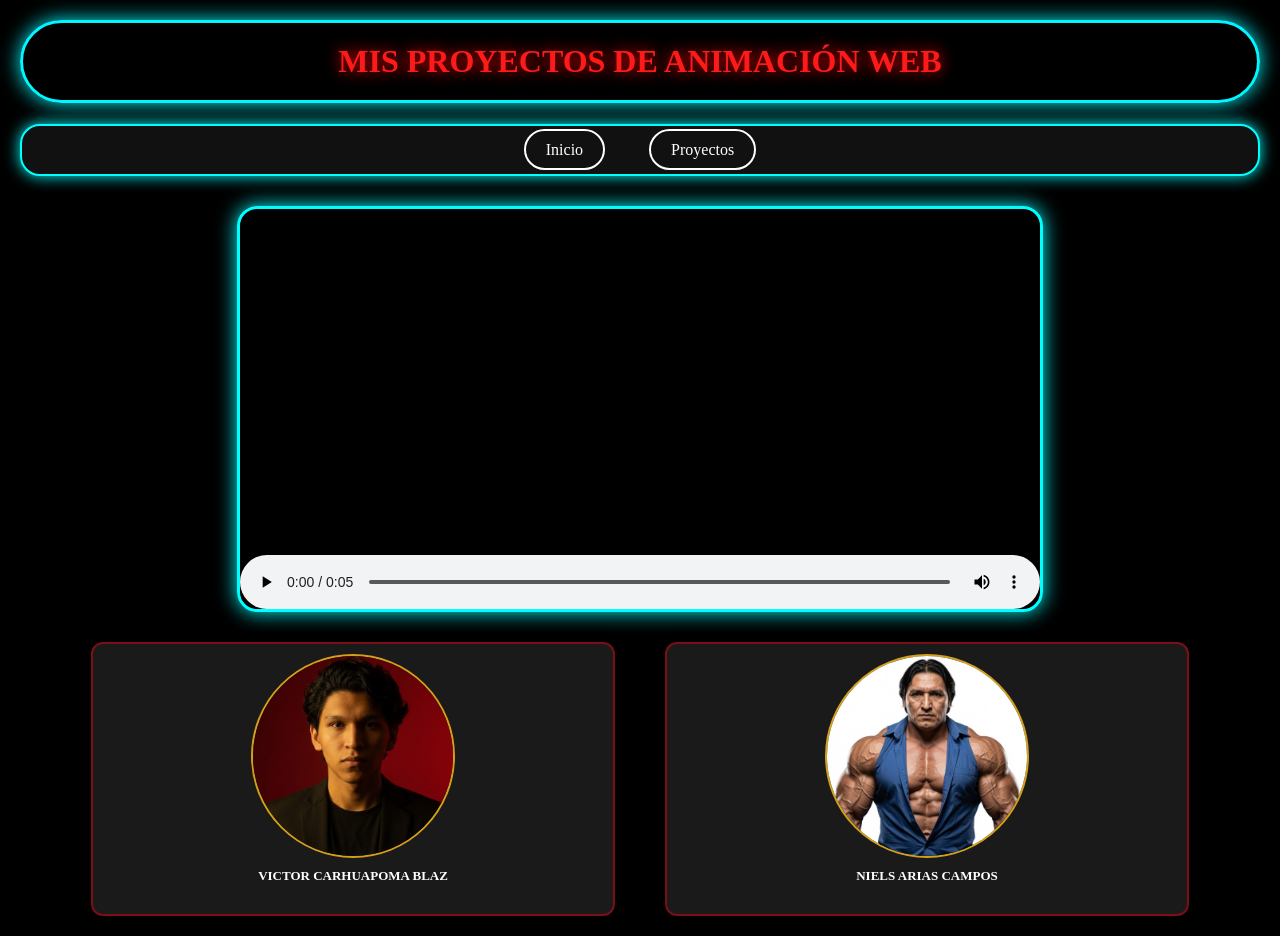
<file: index.html>
<html>
<head>
    <title>Mis Proyectos</title>

<style>
body{
    background: #000000;
    color: white;
    margin: 20px;
    background-position: center;
    
}

h1{
    text-align: center;
    color: #ff1a1a;
    border: 3px solid #00f7ff;
    padding: 20px;
    border-radius: 50px;
    box-shadow: 0 0 20px #00f7ff;
    text-shadow: 0 0 15px red;
    
}

.contenedor{
    display: flex;
    flex-wrap: wrap;
    justify-content: center;
    gap: 50px;
    margin-top: 40px;
}


nav{
    background: #111;
    padding: 15px;
    text-align: center;
    border: 2px solid cyan;
    border-radius: 20px;
    box-shadow: 0 0 15px cyan;
    margin-bottom: 30px;
}

nav a{
    color: white;
    text-decoration: none;
    margin: 0 20px;
    padding: 10px 20px;
    border: 2px solid white;
    border-radius: 30px;
    transition: 0.5s;
}

nav a:hover{
    background: cyan;
    color: black;
    box-shadow: 0 0 15px cyan;
}




nav{
    background: #111;
    padding: 15px;
    text-align: center;
    border: 2px solid cyan;
    border-radius: 20px;
    box-shadow: 0 0 15px cyan;
    margin-bottom: 30px;
}


.card{
    text-align: center;
}

video{
    width: 800px;
    border: 3px solid cyan;
    border-radius: 20px;
    box-shadow: 0 0 20px cyan;
}

.equipo{
    width: 100%;
    display: flex;
    justify-content: center;
    align-items: center;
    gap: 50px;
    margin-top: 30px;
}

.tarjeta{
    background: #1a1a1a;
    border: 2px solid #7a0f16;
    box-shadow: #7a0f16;
    border-radius: 12px;
    padding: 10px;
    width: 500px;
    height: 250px;
    text-align: center;
    box-shadow: 0 0 10px rgba(0,0,0,0.7);
    transition: 0.3s;
}

.tarjeta:hover{
    transform: scale(1.05);
    box-shadow: 0 0 20px #d4a017;
    box-shadow: #d4a017;
}

.tarjeta img{
     width: 200px;
    height: 200px;
    object-fit: cover;
    border-radius: 50%;
    border: 2px solid #d4a017;
    box-shadow: #d4a017;
}

.tarjeta h3{
    color: white;
    margin-top: 10px;
    font-size: 13px;
}

.tarjeta p{
    color: #d4a017;
    margin-top: 5px;
    font-size: 11px;
    box-shadow: #d4a017;
}

</style>
</head>

<body>

<h1>MIS PROYECTOS DE ANIMACIÓN WEB</h1>

<nav>
    <a href="index.html">Inicio</a>
    <a href="Proyecto.html">Proyectos</a>
</nav>

<div class="card">
<video autoplay  loop controls>
    <source src="img/Lo_Mejor_De_La_Paisana_Jacinta_Jacinta_Cambista.mp4" type="video/mp4">
 </video>
</div>
<div class="equipo">

    <div class="tarjeta">
        <img src="img/Captura de pantalla 2026-05-18 125905.png" alt="">
        <h3>VICTOR CARHUAPOMA BLAZ</h3>
    </div>

    <div class="tarjeta">
        <img src="img/iVnrt.jpg" alt="">
        <h3>NIELS ARIAS CAMPOS</h3>
    </div>

</div>


</body>

</html>
</file>
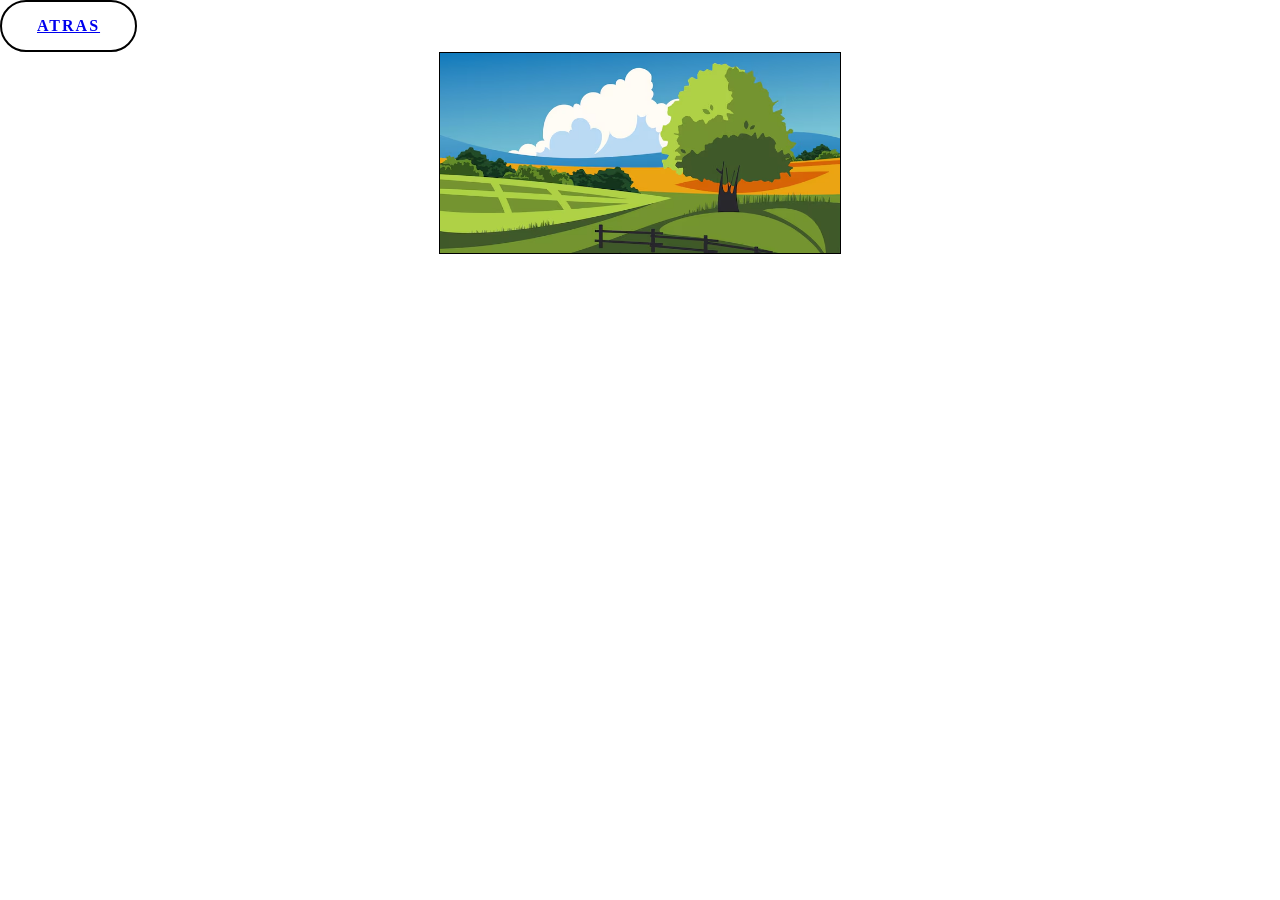
<file: Abejita-chiquita-main/index.html>
<html>
<head>
    <title>Animaciones 3</title>
    <style>
        *{
            margin: 0px;
            padding: 0px;
        }

        .contenedor{
            width: 400px;
            height: 200px;
            border: 1px solid black;
            position: relative;
            margin: 0 auto;
            overflow : hidden;
            background-image: url(img/fondo-paisaje-rural-dibujado-mano_23-2150597695.avif);
            background-size: cover;
        }
        .cuadrito{
            width:50px;
            height: 50px;
            position: absolute;
            left: -100px;
            top: 50px;


            animation: cuadrito 4s infinite;
        }

        @keyframes cuadrito{
            0%{
                left: -100px;
                top: 50px;
                rotate: 0deg;
            }
            50%{
                left: 175px;
                top: 0px;
                rotate: 60deg;
            }
            100%{
                left: 400px;
                top: 50px;
                rotate: 0deg;
            }
        }

        .cuadrito img{
            width: 50px;
            height: 50px;
        }

.cuadrito2{
    width: 50px;
    height: 50px;
    position: absolute;
    top: 150px;
    left: -50px;
    animation: cuadrito2 3s infinite;
}
@keyframes cuadrito2{
    0%{
        top: 200px;
        left: -50px;
        rotate: 0deg; 
    }
    50%{
        top: 50px;
        left: 175px;
        rotate: 60deg; 
    }
    100%{
        top: 150px;
        left: 450px;
        rotate: 0deg; 
    }
}
.cuadrito2 img{
    width: 50px;
    height: 50px;
}
    .bottom{
    display: inline-block;
    padding: 15px 35px;
    border: 2px solid #000000;
    color: #ea3737;
    font-weight: 800;
    letter-spacing: 2px;
    text-transform: uppercase;
    margin-right: 20px;
    border-radius: 50px;
}
.bottom:hover {
    background-color: #f90202;
}
        </style>
    </head>
    <body>
       <div class="bottom"> <a href="../Proyecto.html">Atras </a></div>
    <div class="contenedor">
        <div class="cuadrito">
            <img src="img/bee.gif" alt="">
        </div>
        <div class="cuadrito2">
            <img src="img/bee.gif" alt="">
        </div>
        
    </div>
   

</body>
</html>
</file>
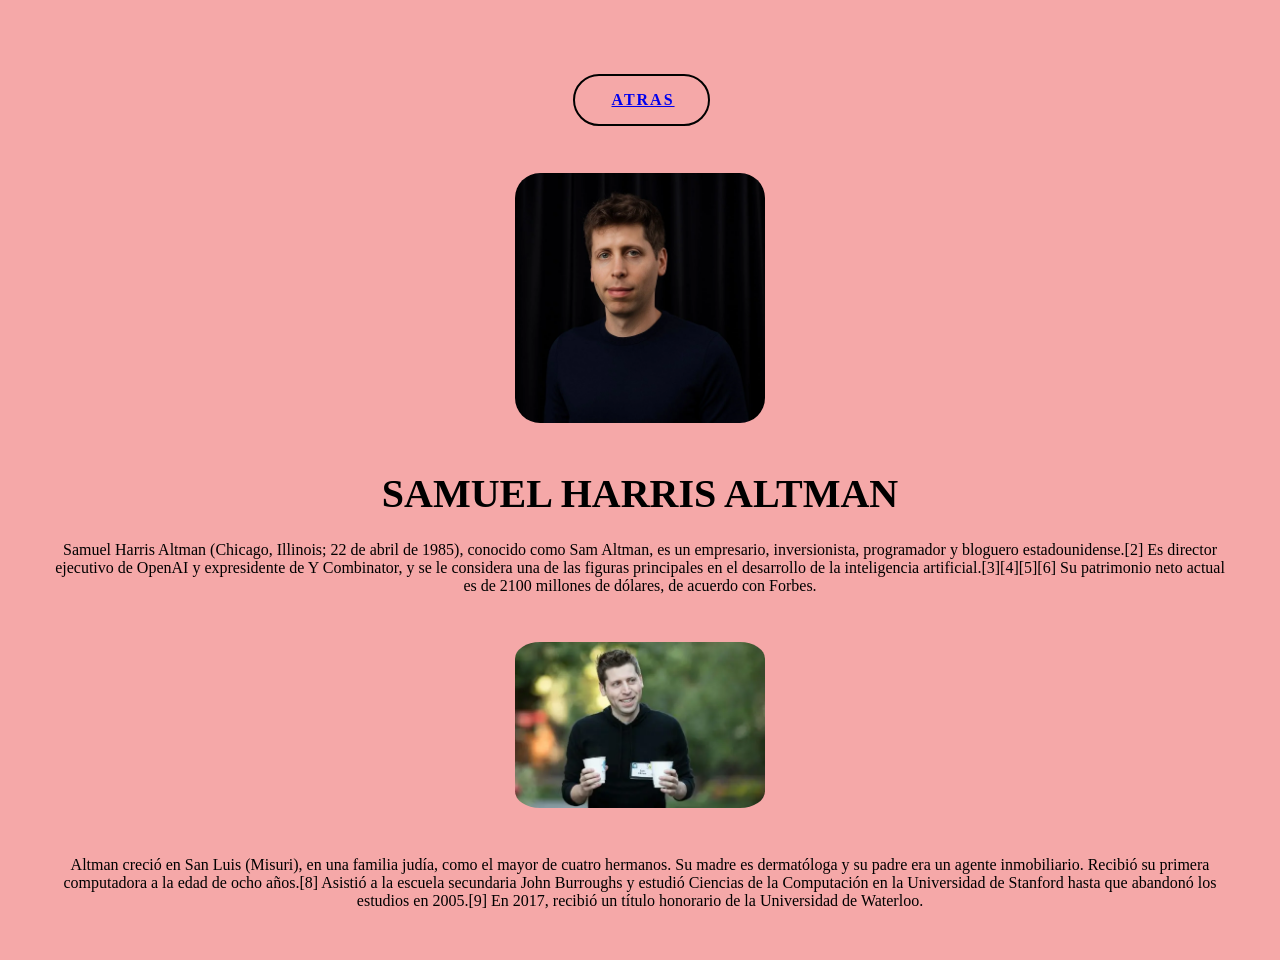
<file: ACTIVIDAD-main/index.html>
<html>
        <head>
        <title>CSS ANIMATION</title>
        
    <style type="text/css">

        *{
            margin: 2%;
            padding: 0;
            font-family: "century gothic";
            text-align: center;

        }
    body{
        background-color: rgb(245, 168, 168);

    }
    h1{
        color:rgb(0, 0, 0);
        font-size: 40px;
        animation-name: texto;
        animation-duration: 3s;
        animation-iteration-count: 1;
    }
    @keyframes texto{
    from{
        color:blue;

    }
    to{
        color:red;
    }
    }
    p{
        color:black;
        animation-name:parrafo;
        animation-duration: 3s;
        animation-iteration-count: 1;
        animation-delay: 3s;
        animation-fill-mode:forwards;
    }   
    @keyframes parrafo{
    from{
        margin-left: 100%;
        width: 400%;
        color:black
    }
    to{
        margin-left: 0%;
        width: 100%;
        color:black;
    }
}
img{
    width: 250px;
    opacity: 0;
    border-radius: 10%;
    animation-name:foto;
    animation-duration: 2s;
    animation-iteration-count: 1;
    animation-fill-mode:forwards;
    animation-delay: 6s;
    }
    @keyframes foto{
    from{
        opacity: 0;
    }
    to{
        opacity: 1;
    }
    }
.bottom{
    display: inline-block;
    padding: 15px 35px;
    border: 2px solid #000000;
    color: #ea3737;
    font-weight: 800;
    letter-spacing: 2px;
    text-transform: uppercase;
    margin-right: 20px;
    border-radius: 50px;
}
.bottom:hover {
    background-color: #f90202;
}
        </style>
    </head>
    <body>
       <div class="bottom"> <a href="../Proyecto.html">Atras </a></div>
       
    <br>
    <img src="img/people-in-ai-sam-altman.webp">



<h1>SAMUEL HARRIS ALTMAN</h1>
<P>Samuel Harris Altman (Chicago, Illinois; 22 de abril de 1985), conocido como Sam Altman, es un empresario, inversionista, programador y bloguero estadounidense.[2] Es director ejecutivo de OpenAI y expresidente de Y Combinator, y se le considera una de las figuras principales en el desarrollo de la inteligencia artificial.[3][4][5][6]

Su patrimonio neto actual es de 2100 millones de dólares, de acuerdo con Forbes.</P>
    <img src="img/14.webp">
<p>
    Altman creció en San Luis (Misuri), en una familia judía, como el mayor de cuatro hermanos. Su madre es dermatóloga y su padre era un agente inmobiliario. Recibió su primera computadora a la edad de ocho años.[8] Asistió a la escuela secundaria John Burroughs y estudió Ciencias de la Computación en la Universidad de Stanford hasta que abandonó los estudios en 2005.[9] En 2017, recibió un título honorario de la Universidad de Waterloo.
</p>
</style>
</body>
</html>
</file>
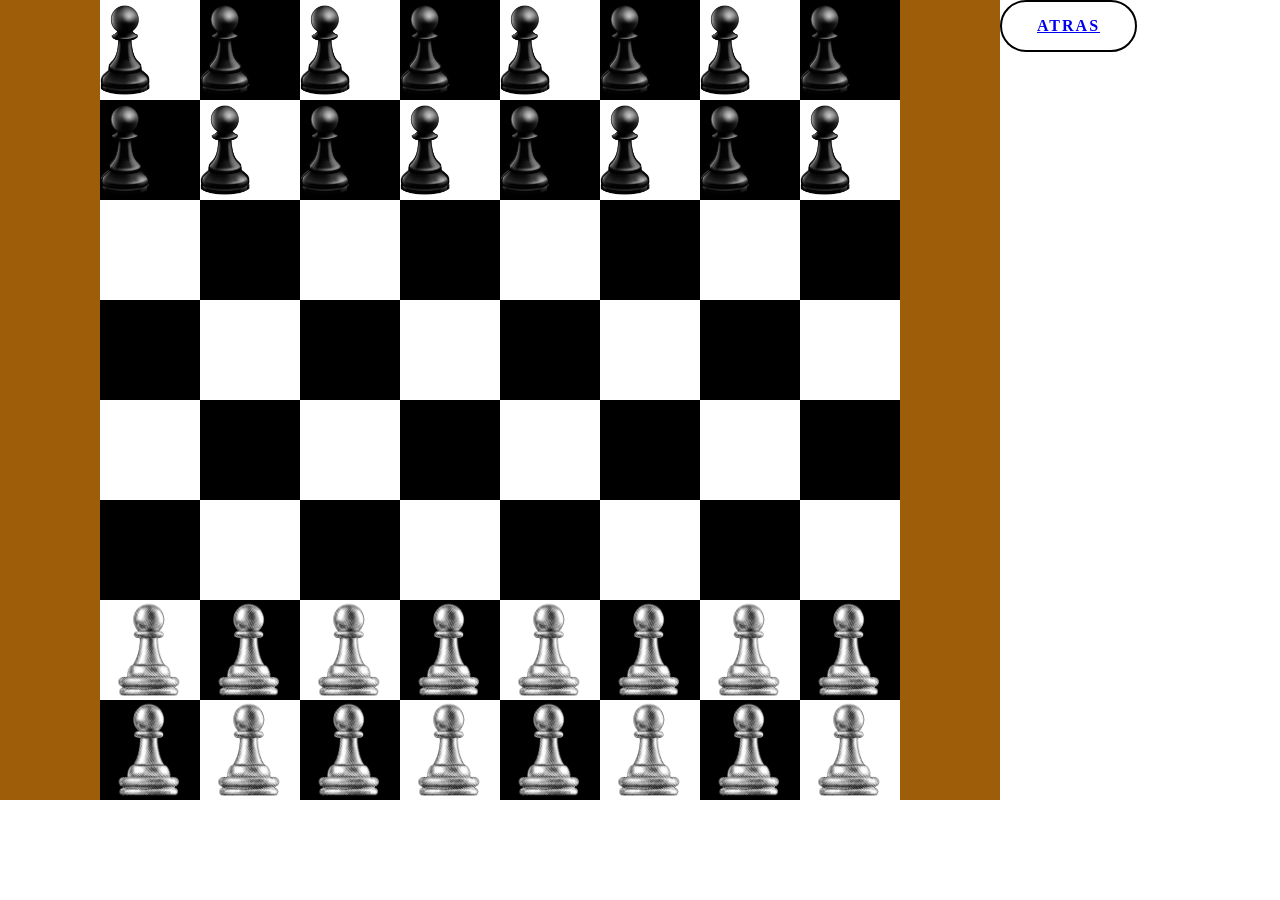
<file: Ajadres/index.html>
<html>
<head>
    <title>ESTILOS CSS 1</title>
    
    <style type="text/css">
        
        *{
            margin: 0px;
            padding: 0px;
            float: left;
        }
        #cuadrito1, #cuadrito2{
            height: 100px;
            width: 100px;
            display: inline-block;/*Esto sirve para alinear de forma horizontal*/
        }
        #cuadrito1{
            background-color: white;
        }
        #cuadrito2{
            background-color: black;
        }
        #contenedor1{
            height: 100px;
            width: 1000px;
            background-color: rgb(158, 93, 8);
            justify-content: center; 
            align-items: center;     
            display: flex;
        }
        #contenedor1 div{
            justify-content: center;
            align-content: center;
        }
  .bottom{
    display: inline-block;
    padding: 15px 35px;
    border: 2px solid #000000;
    color: #ea3737;
    font-weight: 800;
    letter-spacing: 2px;
    text-transform: uppercase;
    margin-right: 20px;
    border-radius: 50px;
}
.bottom:hover {
    background-color: #f90202;
}


img{
    display: block;
    margin: auto;
}


#cuadrito2 img{
    margin: 0px auto;
    display: block;
}

#cuadrito1 img{
    padding: 0px;
    margin: 0px auto;
    display: block;

}
        </style>
    </head>
    <body>
     


    <div id="contenedor1">
        <div id="cuadrito1"><img src="img/1.png" alt="" width="50px"> </div>
        <div id="cuadrito2"><img src="img/1.png" alt="" width="50px"></div>
        <div id="cuadrito1"><img src="img/1.png" alt="" width="50px"></div>
        <div id="cuadrito2"><img src="img/1.png" alt="" width="50px"></div>
        <div id="cuadrito1"><img src="img/1.png" alt="" width="50px"></div>
        <div id="cuadrito2"><img src="img/1.png" alt="" width="50px"></div>
        <div id="cuadrito1"><img src="img/1.png" alt="" width="50px"></div>
        <div id="cuadrito2"><img src="img/1.png" alt="" width="50px"></div>
    </div>

    <div class="bottom"> <a href="../Proyecto.html">Atras </a></div>


    <div id="contenedor1">
        <div id="cuadrito2"><img src="img/1.png" alt="" width="50px"></div>
        <div id="cuadrito1"><img src="img/1.png" alt="" width="50px"></div>
        <div id="cuadrito2"><img src="img/1.png" alt="" width="50px"></div>
        <div id="cuadrito1"><img src="img/1.png" alt="" width="50px"></div>
        <div id="cuadrito2"><img src="img/1.png" alt="" width="50px"></div>
        <div id="cuadrito1"><img src="img/1.png" alt="" width="50px"></div>
        <div id="cuadrito2"><img src="img/1.png" alt="" width="50px"></div>
        <div id="cuadrito1"><img src="img/1.png" alt="" width="50px"></div>
    </div>
        <div id="contenedor1">
            <div id="cuadrito1"></div>
            <div id="cuadrito2"></div>
            <div id="cuadrito1"></div>
            <div id="cuadrito2"></div>
            <div id="cuadrito1"></div>
            <div id="cuadrito2"></div>
            <div id="cuadrito1"></div>
            <div id="cuadrito2"></div>
        </div>
        <div id="contenedor1">
            <div id="cuadrito2"></div>
            <div id="cuadrito1"></div>
            <div id="cuadrito2"></div>
            <div id="cuadrito1"></div>
            <div id="cuadrito2"></div>
            <div id="cuadrito1"></div>
            <div id="cuadrito2"></div>
            <div id="cuadrito1"></div>
        </div>
        <div id="contenedor1">
            <div id="cuadrito1"></div>
            <div id="cuadrito2"></div>
            <div id="cuadrito1"></div>
            <div id="cuadrito2"></div>
            <div id="cuadrito1"></div>
            <div id="cuadrito2"></div>
            <div id="cuadrito1"></div>
            <div id="cuadrito2"></div>
        </div>
        <div id="contenedor1">
            <div id="cuadrito2"></div>
            <div id="cuadrito1"></div>
            <div id="cuadrito2"></div>
            <div id="cuadrito1"></div>
            <div id="cuadrito2"></div>
            <div id="cuadrito1"></div>
            <div id="cuadrito2"></div>
            <div id="cuadrito1"></div>
        </div>
        <div id="contenedor1">
            <div id="cuadrito1"><img src="img/2.png" alt="" width="100px"></div>
            <div id="cuadrito2"><img src="img/2.png" alt="" width="100px"></div>
            <div id="cuadrito1"><img src="img/2.png" alt="" width="100px"></div>
            <div id="cuadrito2"><img src="img/2.png" alt="" width="100px"></div>
            <div id="cuadrito1"><img src="img/2.png" alt="" width="100px"></div>
            <div id="cuadrito2"><img src="img/2.png" alt="" width="100px"></div>
            <div id="cuadrito1"><img src="img/2.png" alt="" width="100px"></div>
            <div id="cuadrito2"><img src="img/2.png" alt="" width="100px"></div>
        </div>
        <div id="contenedor1">
            <div id="cuadrito2"><img src="img/2.png" alt="" width="100px"></div>
            <div id="cuadrito1"><img src="img/2.png" alt="" width="100px"></div>
            <div id="cuadrito2"><img src="img/2.png" alt="" width="100px"></div>
            <div id="cuadrito1"><img src="img/2.png" alt="" width="100px"></div>
            <div id="cuadrito2"><img src="img/2.png" alt="" width="100px"></div>
            <div id="cuadrito1"><img src="img/2.png" alt="" width="100px"></div>
            <div id="cuadrito2"><img src="img/2.png" alt="" width="100px"></div>
            <div id="cuadrito1"><img src="img/2.png" alt="" width="100px"></div>
        </div>

         

</body>
</html>
</file>
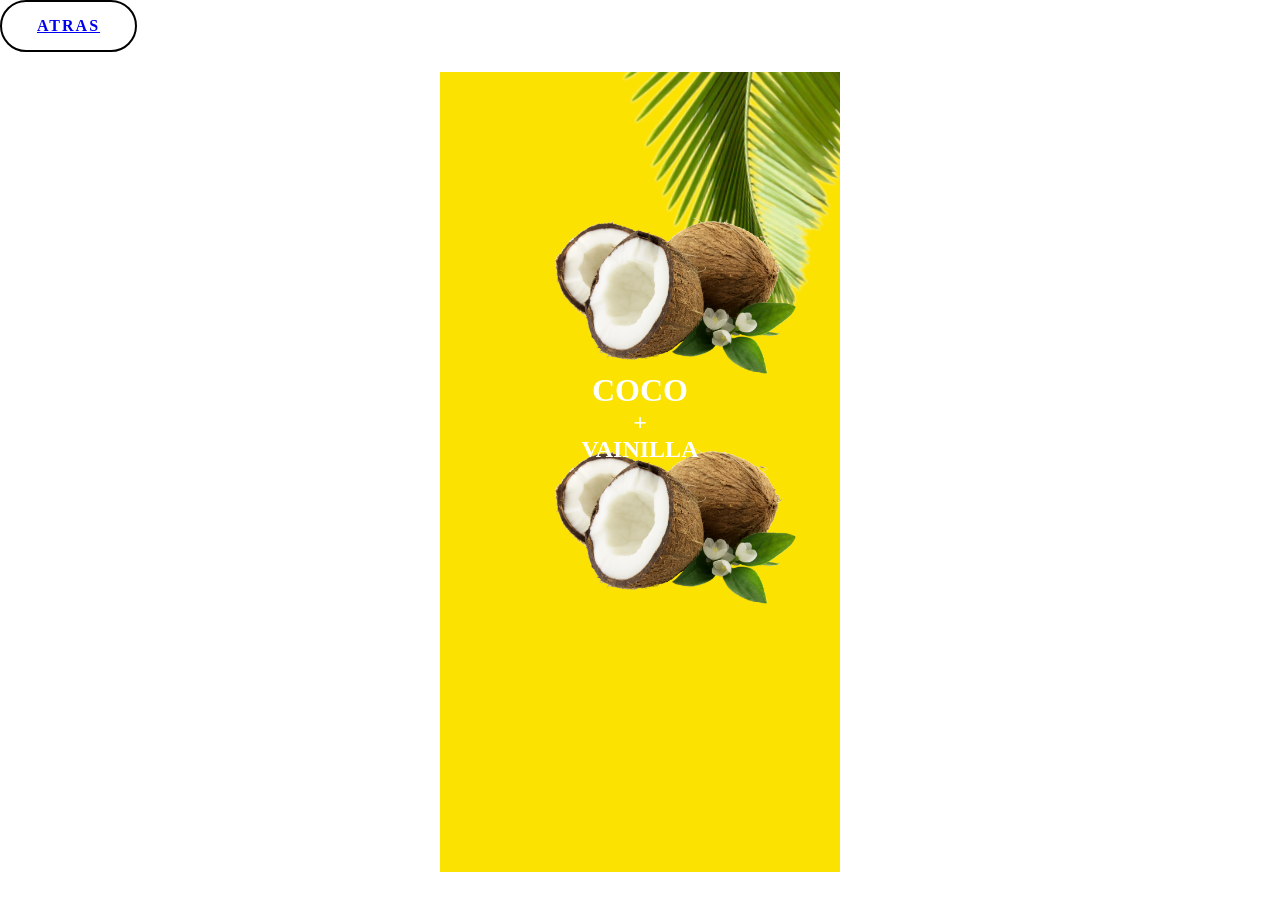
<file: Animacion de coco/index.html>
<html>
    <head>
        <title>coco</title>

    <style>

*{
    padding:0px;
    margin: 0px;
}
body{
    background-color: rgb(255, 255, 255);
}

.contenedor{
    width: 400px;
    height: 800px;
    background-color: rgb(251, 226, 0);
    margin: 20px auto;
    position: relative;
    overflow: hidden;
}

.coco{ 
  
    height: 100px;
    width: 100px;
    position: absolute;
    left: 100px;
    top: -200px;
    transition: 1s;
    animation: coco 5s  forwards 1s;
}

@keyframes coco{
                0%{
                    top:-50px;
                }
                50%{
                    top:150px;
                    rotate:-10deg;
                }
                100%{
                    top:800px;
                    rotate:0deg;
                }
            }

.coco2{ 
    height: 100px;
    width: 100px;
    position: absolute;
    bottom: 100px;
    right: -300px;
    transition: 1s;
    animation: coco2 5s  forwards 1s;
}

@keyframes coco2{
                 0%{
                right:-150px;
                rotate:(180deg);
            }
            50%{
                right:150px;
                rotate:(220deg);
            }
            100%{
                right:500px;
                rotate:(360deg);
            }
        }

.coco3{ 
    height: 100px;
    width: 100px;
    position: absolute;
    bottom: 300px;
    right: -300px;
    transition: 1s;
    animation: coco3 5s  forwards 1s;
}

@keyframes coco3{
                 0%{
                right:-400px;
                rotate:(180deg);
            }
            50%{
                right:300px;
                rotate:(210deg);
            }
            100%{
                right:500px;
               rotate :(350deg);
            }
        }
    
.coco4{ 
    height: 100px;
    width: 100px;
    position: absolute;
    bottom: 150px;
    left: -500px;
    transition: 1s;
    animation: coco4 5s  forwards 1s;
}

@keyframes coco4{
                 0%{
                left:-600px;
                rotate:(180deg);
            }
            50%{
                left:100px;
                rotate:(210deg);
            }
            100%{
                left:600px;
               rotate :(350deg);
            }
        }


.coco5{ 
    height: 100px;
    width: 100px;
    position: absolute;
    right: 0px;
    top: -100px;
    transition: 1s;
    animation: coco5 5s  forwards 1s;
}

@keyframes coco5{
                0%{
                    right: 100px;
                    top: -100px;
                }
                50%{
                    top:350px;
                    rotate:-10deg;
                }
                100%{
                    top:800px;
                    rotate:0deg;
                }
            }




.rama {
    width: 1000px;
    height: 1000px;
    background-size: cover;
    position: absolute;
    left: -5px;
    top: -500px;
    rotate: 10deg;
    animation: rama 1.5s infinite alternate linear;
}

@keyframes rama {
    from {
        rotate: 10deg;
    }
    to {
        rotate: 22deg;
    }
}

.text{
    position:absolute;
    top: 300px;
    left: -400px;
    height: 100px;
    width: 800px;
    font-size: 40px;
    font-family: "Agency F8";
    color:rgb(251, 251, 251);
    transition: 1s;
    animation: adelante 3s   forwards  2s;
    animation-delay: 2s;
        }

 
    @keyframes adelante{
                 0%{
                left:-200px;
                
            }
            50%{
                left:50px;
                
            }
            100%{
                left:400px;
              
            }
        }


.textfinal{
    position:absolute;
    top:250px;
    left:50%;
    transform:translateX(-50%);
    color:white;
    text-align:center;
    opacity:0;
    animation:textfinal 2s forwards 5s;
}

@keyframes textfinal{
    0%{
        opacity:0;
        top:500px;
    }

    50%{
        opacity:0.5;
        top:350px;
    }

    100%{
        opacity:1;
        top:300px;
    }
}

.coco6{ 
    height:100px;
    width:100px;
    position:absolute;
    left:80px;
    top:800px;
    transition:1s;
    animation:coco6 5s forwards 6.5s;
}

@keyframes coco6{
    0%{
        top:500px;
    }

    50%{
        top:250px;
    }

    100%{
        top:350px;
    }
}

.cococonflor{
     height: 100px;
    width: 100px;
    position: absolute;
    left: 80px;
    top: -200px;
    transition: 1s;
    animation: centro 5s  forwards 6.5s;
}

@keyframes centro{
      0%{
        top:-500px;
    }

    50%{
        top:200px;
    }

    100%{
        top:120px;
    }
}
.bottom{
    display: inline-block;
    padding: 15px 35px;
    border: 2px solid #000000;
    color: #ea3737;
    font-weight: 800;
    letter-spacing: 2px;
    text-transform: uppercase;
    margin-right: 20px;
    border-radius: 50px;
}
.bottom:hover {
    background-color: #f90202;
}


    </style>
    
</head>
    <body>

        <div class="bottom"><a href="../Proyecto.html">Atras </a></div>
        <div class="contenedor">
            <div class="coco"><img src="img/coco.png" alt="" width="200px"></div>
            <div class="coco2"><img src="img/coco2.png" alt="" width="200px" ></div>
            <div class="coco3"><img src="img/COCO3.png" alt="" width="200px"></div>
            <div class="coco4"><img src="img/COCO4.png" alt="" width="100px"></div>
            <div class="coco5"><img src="img/coco5.png" alt="" width="150px"></div>
            <div class="rama"><img src="img/rama.png" alt=""></div>
            <div class="text">YA PROBASTE <br> EL NUEVO SABOR</div>
            <div class="coco6"><img src="img/coco con flor.png" alt="" width="300"></div>
            <div class="textfinal"><h1>COCO</h1><h2>+</h2><h2>VAINILLA</h2></div>
            <div class="cococonflor"><img src="img/coco con flor.png" alt="" width="300px">
</div></div>
            
           
        


    </body>
</html>
</file>
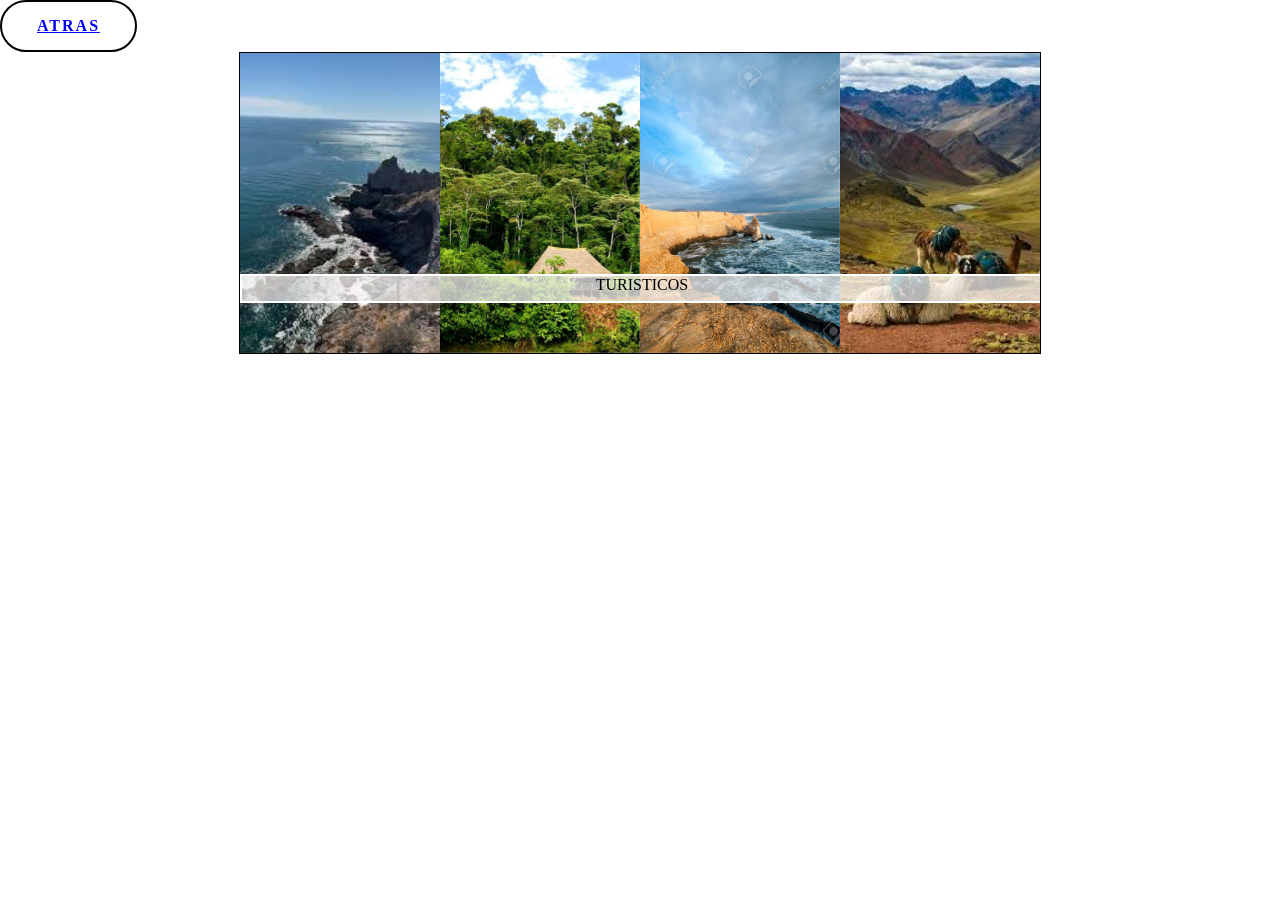
<file: Animacion-paso-a-paso-de-turismo-main/index.html>
<html>
    <head>
        <title></title>
        <style>
*{
    padding:0px;
    margin: 0px;
}

.contenedor{
    width: 800px;
    height: 300px;
    border: 1px solid black;
    margin: 0 auto;
    position: relative;
    overflow: hidden;
}
.tarjeta1, .tarjeta2, .tarjeta3, .tarjeta4 {
    width: 200px;
    height: 300px;
    position: absolute;
    top: -300px;
        background-size: cover;
        
}
.tarjeta1{
    background-image: url(img/mar.jpg);

    left: 0px;
    animation: tarjeta1 3s 1 forwards;
}
.tarjeta2{
    background-image: url(img/selva.jpg);
    background-size: cover;
    left: 200px;
    animation: tarjeta1 3s  1 forwards 3s;
}
.tarjeta3{
    background-image: url(img/costa.jpg);
    left: 400px;
    animation: tarjeta1 3s 1 forwards 6s;
}
.tarjeta4{
  background-image: url(img/sierra.jpg);
    left: 600px;
    animation: tarjeta1 3s 1 forwards 9s;
}

@keyframes tarjeta1 {
    0% {
        top: -300px;
        transform: rotateY(180deg);

    }

    50% {
        top: 300px;

    }
    100%{
        top: 0px;
    }
    
    
}

.tarjeta1:hover{
    transition: 1s;
    scale: 1.2;
    z-index: 1;
}

.tarjeta2:hover{
    transition: 1s;
    scale: 1.2;
    z-index: 1;
}

.tarjeta3:hover{
    transition: 1s;
    scale: 1.2;
    z-index: 1;
}

.tarjeta4:hover{
    transition: 1s;
    scale: 1.2;
    z-index: 1;
}
.h1{
    position:absolute;
    bottom:-100px;
    height: 25px;
    width: 800px;
    text-align: center;
    background: rgba(255, 254, 254, 0.7);
    border: 2px solid rgb(255, 255, 255);
    color:rgb(0, 0, 0);
    transition: 1s;
    animation: adelante 3s forwards 11s;
        }

 @keyframes adelante{
            0%{
                bottom:-100px;
                transform: rotateY(180deg);
               
            }


            50%{
                bottom: 0;
                transform: rotateZ(180deg);
                
            }

            100%{
                bottom:50px;
                
            }
        }

.h1:hover{
    transition: 1s;
    scale: 1.2;
    z-index: 1;
}

.bottom{
    display: inline-block;
    padding: 15px 35px;
    border: 2px solid #000000;
    color: #ea3737;
    font-weight: 800;
    letter-spacing: 2px;
    text-transform: uppercase;
    margin-right: 20px;
    border-radius: 50px;
}
.bottom:hover {
    background-color: #f90202;
}
        </style>
    </head>
    <body>
       <div class="bottom"> <a href="../Proyecto.html">Atras </a></div>
        <div class="Contenedor">
            
            <div class="tarjeta1"></div>
            <div class="tarjeta2"></div>
            <div class="tarjeta3"></div>
            <div class="tarjeta4"></div>
            <div class="h1" >TURISTICOS</div>
        </div>

        

        
    </body>
</html>
</file>
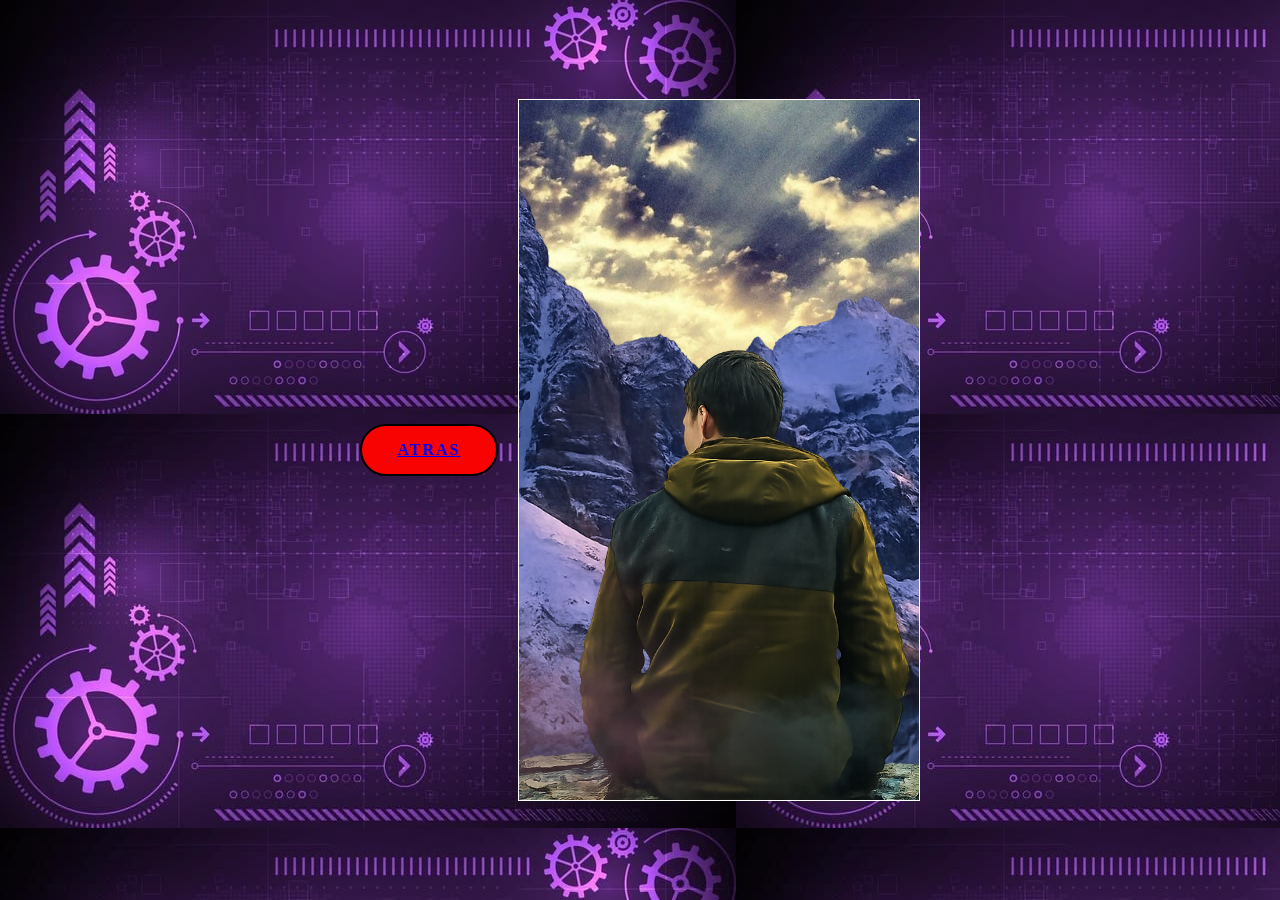
<file: EFECTO PARALLAX/index.html>
<!DOCTYPE html>
<html lang="en">
<head>
    <meta charset="UTF-8">
    <meta name="viewport" content="width=device-width, initial-scale=1.0">
    <title>Document</title> 

    <style>
        *{
            margin: 0;
            padding: 0;
         
        }

        body{
            background-color: black;
            display: flex;
            justify-content: center;
            align-items: center;
            min-height: 100vh;
            background-image: url(img/e6ae318721b5c87221aa4f5d860472a2.jpg);
        }

        .contendor{
            width: 400px;
            height: 700px;
            border: 1px solid white;
            overflow: hidden;
            position: relative;
        }

        .vapor{
            width: 200%;
            position: absolute;
            z-index: 4;
            top: 400px;
            left: 0;

            animation: vapor 10s forwards;
        }

        @keyframes vapor {
            from{
                left: 0;
            }

            to{
                left: -200px;
            }
        }
        .persona{
            width: 800px;
            position: absolute;
            left: -200px;
            top: 250px;
            z-index: 3;

            animation: persona 15s forwards;
        }

        @keyframes persona {

            from{
                top: 250px;
                transform: scale(1);
                filter: grayscale(100%);
            }

            to{
                top: 200px;
                transform: scale(1.2);
                filter: grayscale(0%);
            }
        }

        .paisaje{
            width: 800px;
            position: absolute;
            left: -150px;
            top: 0;
            z-index: 2;

            animation: paisaje 20s forwards;
        }

        @keyframes paisaje {

            from{
                top: 0;
                filter: blur(2px);
            }

            to{
                top: -100px;
                filter: blur(0);
            }
        }

        /* ===== CIELO ===== */
        .cielo{
            width: 700px;
            position: absolute;
            left: -150px;
            top: 0;
            z-index: 1;

            animation: cielo 20s forwards;
        }

        @keyframes cielo {

            from{
                transform: scale(1);
                filter: blur(2px);
            }

            to{
                transform: scale(1.5);
                filter: blur(0);
            }
        }
.bottom{
    display: inline-block;
    padding: 15px 35px;
    border: 2px solid #000000;
    color: #ea3737;
    font-weight: 800;
    letter-spacing: 2px;
    text-transform: uppercase;
    margin-right: 20px;
    border-radius: 50px;
    background-color: #f90202;
    top: 100px;
}
.bottom:hover {
    background-color: #02ff1f;
}
        </style>
    </head>
    <body>
       <div class="bottom"> <a href="../Proyecto.html">Atras </a></div>
    <div class="contendor">

        <img class="cielo" src="img/CIELO.jpg" alt="">

        <img class="paisaje" src="img/paisaje.png" alt="">

        <img class="persona" src="img/persona.png" alt="">

        <img class="vapor" src="img/VAPOR.png" alt="">

    </div>

</body>
</html>
</file>
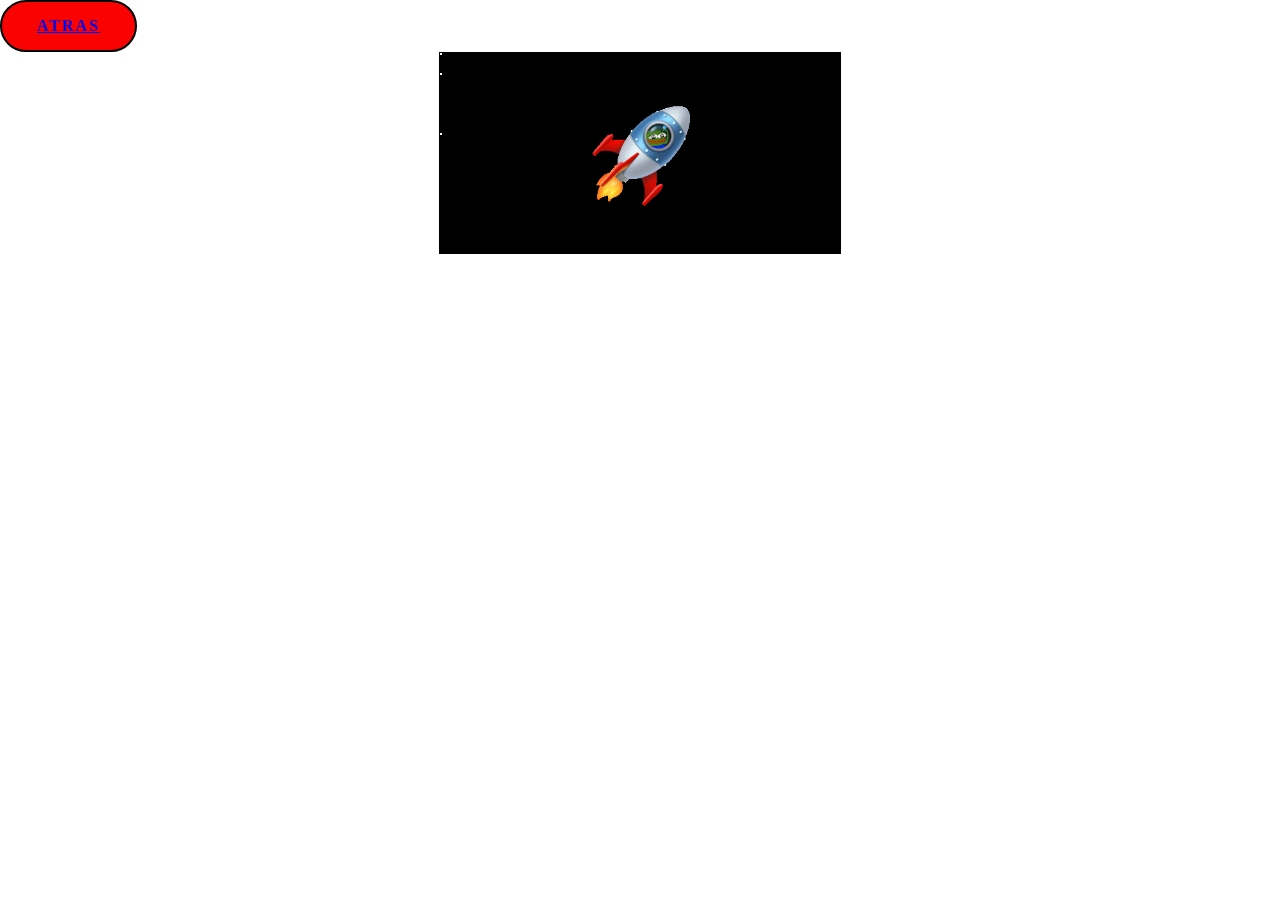
<file: MOVIMIENTO-DE-DIVS-Y-TIEMPOS-DE-ANIMACI-N-main/index.html>
<html>
<head>
<style>
*{
    margin: 0;
    padding: 0;
}

#contenedor{
    width: 400px;
    height: 200px;
    border: 1px solid black;
    background-color: black;
    position: relative;
    margin: 0 auto;
    overflow: hidden;
}


#cohete{
    position: absolute;
    top: 50px;
    left: 150px;
}

#cohete img{
    width: 100px;
}


.estrella{
    width: 2px;
    height: 2px;
    background: white;
    position: absolute;
    animation: mover 3s linear infinite;
}


.estrella:nth-child(2){ top: 20px; animation-duration: 2s; }
.estrella:nth-child(3){ top: 80px; animation-duration: 4s; }
.estrella:nth-child(4){ top: 150px; animation-duration: 3s; }


@keyframes mover{
    from{
        left: 400px;
    }
    to{
        left: -10px;
    }
}
.bottom{
    display: inline-block;
    padding: 15px 35px;
    border: 2px solid #000000;
    color: #ea3737;
    font-weight: 800;
    letter-spacing: 2px;
    text-transform: uppercase;
    margin-right: 20px;
    border-radius: 50px;
    background-color: #f90202;
}
.bottom:hover {
    background-color: #02ff1f;
}
        </style>
    </head>
    <body>
       <div class="bottom"> <a href="../Proyecto.html">Atras </a></div>

<div id="contenedor">
    <div class="estrella"></div>
    <div class="estrella"></div>
    <div class="estrella"></div>
    <div id="cohete"><img src="img/peepo-rocket.gif"></div>

</div>

</body>
</html>
</file>
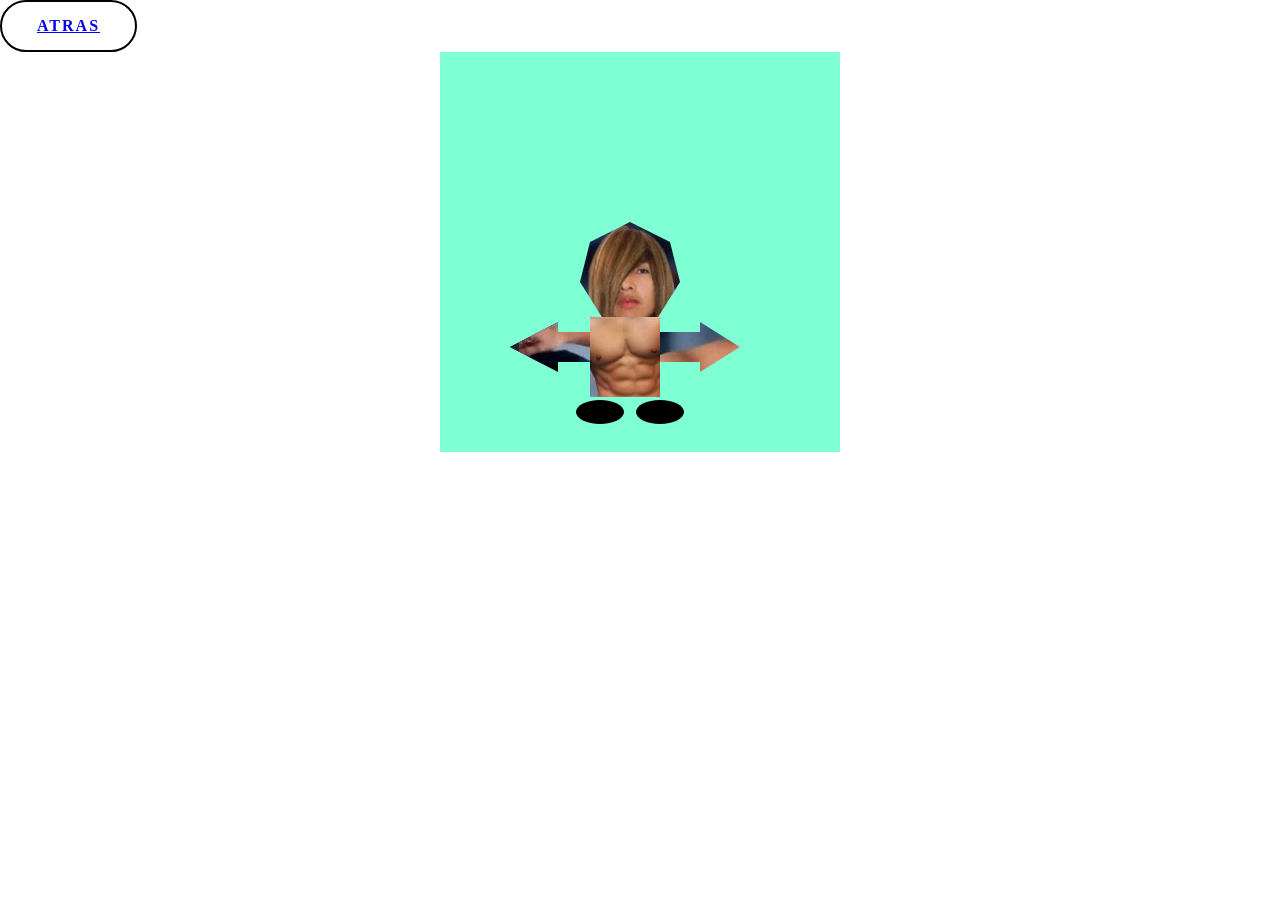
<file: muñeco/index.html>
<!DOCTYPE html>
<html lang="es">
<head>
    <meta charset="UTF-8">
    <meta name="viewport" content="width=device-width, initial-scale=1.0">
    <title>CLIP PATH CSS</title>
    <style>
        *{
    padding:0px;
    margin: 0px;
}
.contenedor{
    width: 400px;
    height: 400px;
    background-color: aquamarine;
    position: relative;
    margin: 0 auto;
    overflow: hidden;
}


.cabeza{
    width: 100px;
    height: 100px;
    background-color: blue;
    clip-path: polygon(50% 0%, 90% 20%, 100% 60%, 75% 100%, 25% 100%, 0% 60%, 10% 20%);
    position: absolute;
    left: 140px;
    top: 170px;

}

.cuerpo{
    width: 100px;
    height: 100px;
    background-color: rgb(255, 111, 0);
    clip-path: inset(5% 20% 15% 10%);
    position: absolute;
    left: 140px;
    top: 260px;

    }
.brazo_izquierdo{
    width: 100px;
    height: 50px;
    background-color: rgb(255, 0, 0);
   clip-path: polygon(0% 20%, 60% 20%, 60% 0%, 100% 50%, 60% 100%, 60% 80%, 0% 80%);
    position: absolute;
    left: 200px;
    top: 270px;


}
.brazo_derecha{
    width: 120px;
    height: 50px;
    background-color: rgb(0, 0, 0);
    clip-path: polygon(40% 0%, 40% 20%, 100% 20%, 100% 80%, 40% 80%, 40% 100%, 0% 50%);
    position: absolute;
    left: 70px;
    top: 270px;

}

.pierna_derecha{
    width: 100px;
    height: 100px;
    background-color: rgb(0, 0, 0);
   clip-path: ellipse(24% 12% at 50% 50%);
    position: absolute;
    left: 110px;
    top: 310px;

}
.pierna_izquierda{
    width: 100px;
    height: 100px;
    background-color: rgb(0, 0, 0);
    clip-path: ellipse(24% 12% at 50% 50%);
    position: absolute;
    left: 170px;
    top: 310px;

}
 
    .bottom{
    display: inline-block;
    padding: 15px 35px;
    border: 2px solid #000000;
    color: #ea3737;
    font-weight: 800;
    letter-spacing: 2px;
    text-transform: uppercase;
    margin-right: 20px;
    border-radius: 50px;
}
.bottom:hover {
    background-color: #f90202;
}
        </style>
    </head>
    <body>
       <div class="bottom"> <a href="../Proyecto.html">Atras </a></div>
    <div class="contenedor">
    <div class="cabeza"><img src="img/1.png" alt="" width="100"></div>
    <div class="brazo_izquierdo"><img src="img/4.png" alt="" ></div>
    <div class="brazo_derecha"><img src="img/3.png" alt="" ></div>
    <div class="pierna_derecha"></div>
    <div class="pierna_izquierda"></div>
     <div class="cuerpo"><img src="img/2.png" alt="" width="100"></div>
</div>
</body>
</html>
</file>
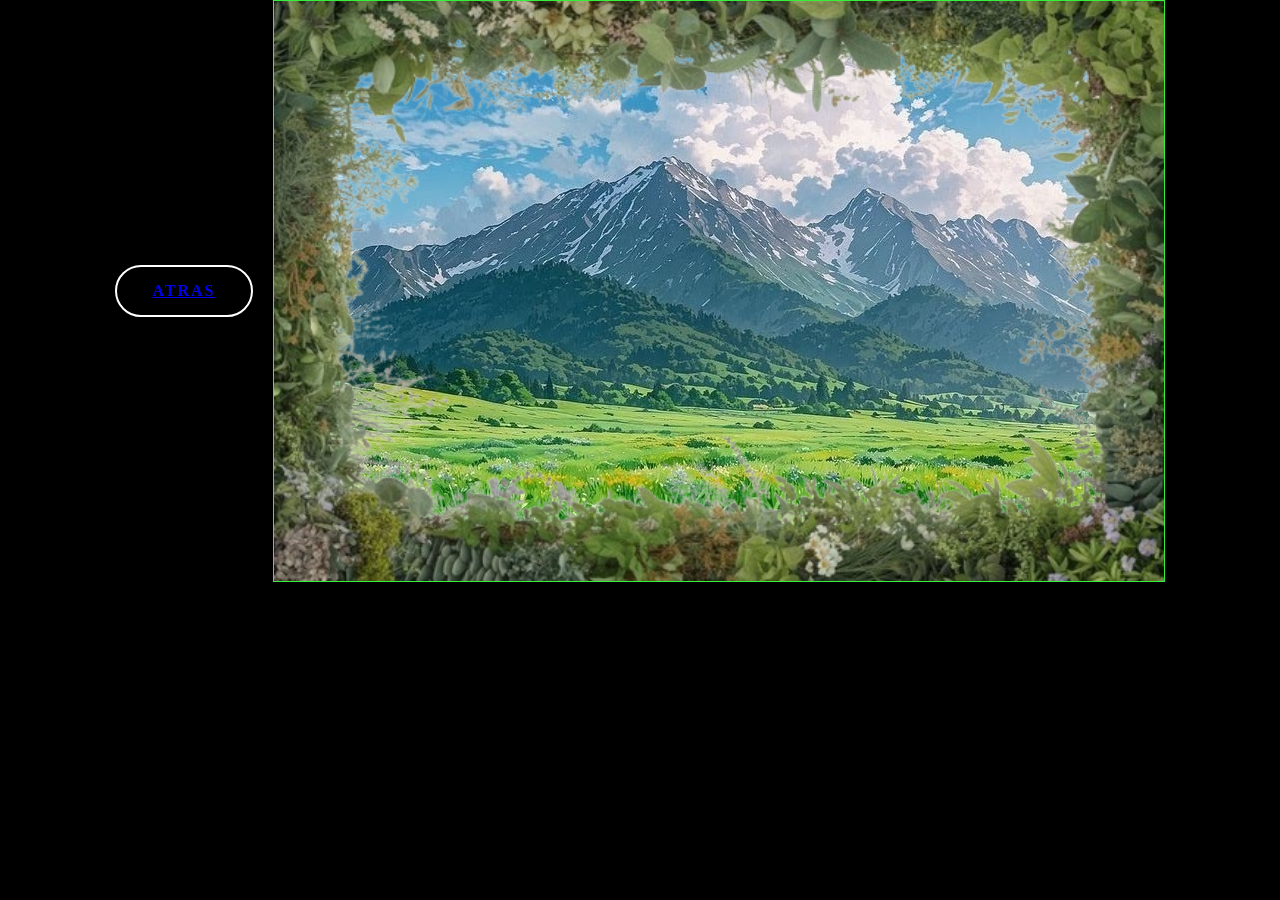
<file: PARALLAX/index.html>
<!DOCTYPE html>
<html lang="en">
<head>
    <meta charset="UTF-8">
    <meta name="viewport" content="width=device-width, initial-scale=1.0">
    <title>Document</title>
   <link rel="stylesheet" href="estilo.css">
    
</head>
<body>
   <svg class="NOMBRE" xmlns="http://www.w3.org/2000/svg" xml:space="preserve" width="210mm" height="297mm" version="1.1" style="shape-rendering:geometricPrecision; text-rendering:geometricPrecision; image-rendering:optimizeQuality; fill-rule:evenodd; clip-rule:evenodd"
viewBox="0 0 21000 29700"
 xmlns:xlink="http://www.w3.org/1999/xlink"
 xmlns:xodm="http://www.corel.com/coreldraw/odm/2003">
 <defs>
 </defs>
 <g id="Capa_x0020_1">
  <metadata id="CorelCorpID_0Corel-Layer"/>
  <path class="fil0" d="M4997.75 8352.97l8.03 17.06c-393.08,625.72 -664.37,1044.77 -813.87,1257.13 0,5.06 -2.92,13.27 -8.76,24.02l8.76 0 350.78 -131.47c67.82,-45.5 140.74,-72.68 217.32,-81.53 -88.24,64.47 -236.28,146.64 -444.14,246.5 -471.1,281.26 -900.65,524.59 -1288.62,729.37l0 9.48 8.74 0 1459.3 -559.35c55.42,-30.97 125.43,-58.15 209.29,-81.54l0 7.59c-400.37,231.96 -719.06,410.19 -956.81,535.34 -58.34,101.12 -144.4,229.43 -256.7,384.91l0 24.02 8.75 0c310.67,-125.78 471.11,-188.98 482.78,-188.98l0 9.48c-2.92,8.85 -119.6,73.95 -350.06,195.93 -47.4,43.61 -120.33,81.54 -218.05,115.03 -37.19,10.12 -96.99,100.5 -179.4,272.41l-342.03 508.8 0 7.58 10.93 0c321.62,-130.83 491.54,-195.93 510.5,-195.93 -26.98,24.65 -241.38,147.26 -643.22,368.48 -52.51,99.86 -141.49,242.07 -264.73,427.26 0,46.14 -246.5,103.02 -739.49,172.55 -62.72,5.05 -164.09,7.58 -303.38,7.58l-77.31 0c-284.41,37.92 -455.06,56.89 -510.49,56.89l-10.2 -14.54 37.91 -288.85c-18.23,0 -183.04,62.58 -492.99,188.99 -10.21,5.68 -26.25,8.84 -47.4,8.84 64.18,-54.35 263.27,-163.69 598,-329.29 597.28,-352.05 1042.15,-603.6 1335.32,-755.29l0 -7.58 -8.02 0 -654.16 253.44c-605.31,226.28 -1044.34,398.82 -1317.81,518.28l-47.4 7.58 0 -7.58c32.81,-23.39 247.22,-143.47 643.22,-360.9 45.94,0 68.55,-90.38 68.55,-271.77l66.36 -533.45 0 -57.51 -606.76 238.91 -19.69 0c0,-6.32 94.81,-61.31 284.43,-164.97 96.99,-61.94 213.67,-127.67 350.05,-197.82 13.12,-47.41 35,-207.95 66.36,-483.52 -82.41,42.98 -174.3,78.38 -275.67,105.55l0 -7.58c26.99,-24.65 134.92,-82.16 323.07,-171.91 660.72,-384.29 1058.92,-608.66 1193.84,-674.39l8.74 0 0 9.48c-18.23,53.09 -40.83,257.87 -66.36,614.97 -37.2,164.97 -61.99,332.46 -74.38,501.84l0 6.96 8.01 0c4.38,-13.28 440.49,-675.66 1307.6,-1986.51 23.34,-59.41 291.72,-100.49 805.86,-123.88 246.49,-49.93 461.63,-101.76 645.4,-156.11zm-1269.67 640.89c162.63,-37.93 339.12,-103.66 530.18,-195.94 98.46,-47.4 151.7,-77.11 160.45,-91.01l0 -9.48c-322.34,94.17 -552.06,187.08 -690.63,279.99l0 16.44zm-1271.13 -213l0 17.06c-18.23,84.7 -46.67,298.33 -85.33,640.26 -1002.76,381.75 -1595.66,613.71 -1779.44,696.51 -26.25,10.75 -48.13,16.43 -66.37,16.43l0 -6.95c32.83,-26.54 156.07,-94.8 369.75,-206.04 59.81,-49.3 141.48,-95.44 245.77,-138.42 26.98,0 55.42,-183.92 85.33,-551.77l46.67 -328.03c43.03,-15.8 137.83,-24.02 284.41,-24.02 134.92,22.12 236.29,33.5 303.39,33.5l85.32 0c91.17,0 261.08,-49.3 510.5,-148.53zm891.18 738.85l10.94 0c200.55,-56.88 380.68,-130.83 540.39,-221.84l0 -7.59 -10.94 0c-185.23,42.98 -352.24,106.19 -501.75,188.98 -26.25,24.65 -38.64,37.93 -38.64,40.45zm-1942.07 1501.74l10.21 0c243.58,-60.68 420.79,-134 530.18,-220.59l0 -8.85c-312.12,88.49 -492.26,165.6 -540.39,229.44zm113.03 238.91l0 9.48c297.55,-79.01 547.7,-166.86 749.7,-262.93 1.47,-8.85 124.71,-72.05 369.75,-188.98l0 -17.07c-156.8,24.02 -441.22,127.68 -854.71,311.6 -160.44,71.42 -248.69,120.72 -264.74,147.9zm247.96 748.34l8.75 0c37.93,-18.97 145.86,-51.83 322.35,-100.5 119.59,-48.03 242.85,-107.45 369.74,-179.5l0 -8.85 -27.72 0c-369.01,108.08 -593.63,204.78 -673.12,288.85z"/>
  <path id="_1" class="fil0" d="M6922.32 8490.12l8.75 15.17c-47.4,182.66 -110.13,273.67 -188.16,273.67 -234.82,139.68 -409.12,235.75 -521.44,288.84l0 15.17c775.97,-295.16 1234.68,-472.76 1376.16,-533.44l16.77 0c-53.97,38.56 -193.26,115.03 -418.61,229.43 -123.97,82.8 -274.94,171.92 -452.88,266.72 -72.92,59.42 -113.03,121.36 -119.6,185.19 0,16.43 -2.92,28.44 -8.74,37.29l8.74 0c59.81,-29.7 170.66,-72.05 333.28,-126.41 105.02,-60.04 202.01,-99.86 290.26,-118.19l0 7.59c-49.59,44.24 -183.78,118.19 -401.84,221.84 -294.62,181.4 -519.24,307.81 -674.58,377.96l-26.25 29.71 8.74 0c94.09,-49.3 207.85,-94.17 342.04,-133.36 0,5.06 2.92,7.58 8.74,7.58 -38.64,70.16 -95.52,211.11 -171.36,422.21 -193.27,432.95 -327.45,751.5 -401.12,955.01 -75.84,32.24 -207.11,103.66 -393.8,214.9 -6.57,0 -49.6,22.12 -127.63,66.99l0 6.96 8.02 0c51.78,-29.71 250.88,-103.66 598.74,-221.85 197.63,-84.06 303.38,-125.78 315.79,-125.78l8.74 0c-220.97,132.1 -388.71,225.64 -503.93,281.26l-444.86 1051.72c-136.38,89.12 -276.4,133.36 -418.61,133.36 -28.44,0 -170.65,-24.65 -427.36,-73.95 -21.14,-5.06 -43.75,-7.58 -68.55,-7.58 -110.85,0 -230.45,24.65 -358.8,73.95l-8.76 0c48.87,-44.25 199.83,-128.31 453.61,-251.56 8.04,-12.64 255.99,-155.48 743.14,-429.79l-8.75 0 -1170.49 459.5c-38.66,0 -146.59,41.71 -324.53,125.77 -34.27,18.33 -83.14,33.5 -145.85,44.25l0 -7.59c265.45,-155.48 441.93,-254.08 530.18,-295.79 73.66,-207.94 230.46,-585.27 469.66,-1133.25l-16.77 0c-43.03,27.17 -148.05,66.36 -316.52,118.19 -170.65,84.06 -278.58,125.77 -324.53,125.77 440.5,-242.7 890.46,-497.41 1350.63,-762.87 85.32,-31.6 216.6,-103.65 393.09,-214.89 -171.38,59.41 -401.84,148.53 -692.82,266.72 -157.53,55.62 -334.74,125.14 -529.46,207.31l-51.05 7.58 384.34 -229.43 188.14 -444.32 -8.74 0c-83.88,45.5 -206.39,92.27 -367.56,140.31l0 -6.95c61.26,-49.3 209.31,-130.84 444.86,-244.6 143.67,-94.81 317.23,-196.57 520.7,-303.38l-8.02 0 -350.78 140.31c-4.37,12.64 -46.67,27.18 -128.35,44.87 0,-5.05 -2.92,-7.58 -8.02,-7.58 22.6,-44.87 88.23,-204.78 196.17,-481.62l213.67 -488.56c142.21,-55.62 267.65,-85.33 376.32,-89.12 122.51,19.59 219.51,29.7 290.25,29.7 303.38,-37.29 525.81,-81.53 666.56,-133.36l43.03 -7.58zm-1384.9 740.75l0 7.59c158.25,-41.09 326.71,-109.98 504.65,-207.31l0 -7.59 -17.5 0c-247.22,70.16 -409.85,139.68 -487.15,207.31zm-640.31 1651.53l0 7.58c164.82,-39.19 358.8,-111.24 580.5,-214.89 102.83,-48.04 159.72,-80.27 171.38,-96.07l0 -7.59c-276.39,76.48 -498.82,165.6 -666.55,266.72 -56.88,22.13 -85.33,37.29 -85.33,44.25zm264.73 230.06l8.75 0c212.22,-56.88 379.96,-126.41 503.93,-207.31l-8.75 0c-204.92,53.09 -372.66,121.98 -503.93,207.31z"/>
  <path id="_2" class="fil0" d="M10514.01 8403.53l8.75 0 0 6.95c-41.56,32.24 -161.17,96.7 -359.53,192.77 -288.8,165.6 -493.73,288.85 -614.78,370.38l8.02 0c113.03,-34.76 323.79,-116.29 633.01,-244.6 75.12,-24.65 118.14,-36.66 127.63,-36.66 137.1,63.84 205.65,130.83 205.65,199.73 -16.04,39.82 -75.84,81.53 -180.13,125.77 -121.79,137.16 -210.76,211.11 -264.73,222.48 -67.09,29.71 -220.97,115.67 -461.63,259.14l8.75 0c56.88,-29.71 193.98,-81.53 410.58,-155.48 253.07,-116.3 404.02,-175.08 452.89,-177.61l0 6.96c-104.29,73.31 -274.94,166.85 -512.69,281.89 -128.35,85.95 -285.15,177.6 -470.39,273.67l0 7.59c105.75,-54.36 239.21,-106.19 401.84,-155.49l8.75 14.54c-114.5,205.41 -171.38,338.14 -171.38,400.08l-8.75 0c-130.55,-108.71 -199.1,-163.06 -204.92,-163.06 -59.81,-34.13 -148.05,-51.83 -264.73,-51.83 -158.26,3.79 -354.44,48.03 -590,133.36 -202,139.68 -364.64,243.33 -487.15,310.96l-307.75 163.07 0 7.58 8.74 0c48.87,-24.64 179.4,-73.94 393.08,-147.89 210.76,-99.23 336.2,-148.53 376.32,-148.53l0 7.58c-72.94,54.36 -223.89,138.42 -452.89,251.55 -246.49,154.22 -440.48,265.46 -581.23,333.72l16.77 0 427.35 -170.65 8.76 15.17c-503.93,293.27 -845.97,483.51 -1025.37,570.1l-25.52 29.71 8.02 0c859.09,-327.4 1394.38,-537.24 1606.6,-629.52l34.27 -7.58 0 7.58c-37.91,30.97 -123.97,77.75 -255.97,140.32 -171.38,108.71 -299,180.76 -385.06,214.89 -10.94,29.71 -19.69,44.88 -25.52,44.88 61.26,132.73 155.33,199.72 282.23,199.72 0,5.06 22.6,7.59 68.55,7.59 156.8,0 364.64,-49.3 623.54,-148.53l606.75 -362.8c31.36,-39.18 51.78,-59.41 59.8,-59.41 17.51,0 28.44,32.24 34.28,96.7 0,146.64 -65.64,321.71 -196.17,525.86 -28.45,19.6 -122.53,68.9 -282.23,147.9 -201.29,127.04 -397.46,235.75 -589.99,326.13l-25.53 29.71 8.75 0c45.22,-32.23 179.4,-81.53 401.83,-148.53l692.09 -273.67 0 6.95c-354.43,207.31 -588.53,336.25 -700.84,385.54l-25.52 29.71 0 6.95c51.05,-29.7 122.52,-58.78 213.68,-88.48 0,4.42 2.91,6.95 8.02,6.95 -10.94,34.76 -16.78,64.47 -16.78,89.12l0 185.19c0,14.53 -204.92,103.65 -615.5,266.72 -418.61,163.06 -774.5,244.6 -1068.39,244.6l-67.83 0c-292.44,0 -537.48,-72.06 -735.11,-214.9l0 -7.58c-274.94,108.71 -417.15,163.07 -427.36,163.07l-8.75 0c10.21,-24.65 98.45,-73.95 264.73,-148.53 390.88,-226.91 587.06,-340.67 589.98,-340.67l-8.75 0c-309.94,127.67 -490.08,196.56 -538.21,207.94 -51.04,-79.01 -76.57,-123.88 -76.57,-133.36 67.83,-28.45 218.78,-115.04 452.88,-259.77 296.09,-159.28 444.14,-240.18 444.14,-243.97l-8.76 0c-804.39,305.91 -1309.05,503.74 -1512.52,592.22l-16.78 0 0 -7.58c270.57,-159.28 447.05,-257.88 529.46,-295.8l25.52 -66.99 -16.77 -66.37c0,-312.23 88.24,-638.36 264.73,-977.77 0,-65.73 83.13,-127.04 247.95,-185.19 396,-231.95 595.82,-348.25 598.02,-348.25l-8.04 0c-56.87,30.97 -234.09,97.33 -530.18,200.36 -287.33,118.19 -438.3,177.6 -452.88,177.6l0 -7.58c48.14,-39.19 236.28,-142.85 563.73,-310.97l778.15 -444.32 8.74 0 0 -7.59 -17.49 0c-59.8,17.07 -167.73,61.94 -324.53,133.36 -306.3,108.71 -539.67,197.83 -700.85,266.72 -11.66,5.06 -19.68,7.59 -25.52,7.59l0 -7.59c72.21,-54.35 206.39,-128.3 401.84,-222.47 96.26,-108.72 212.94,-221.85 350.05,-340.68 454.34,-350.15 790.54,-558.09 1008.59,-621.92 207.84,-106.19 373.4,-168.13 495.18,-185.19l0 7.58c0,8.22 -96.26,62.57 -290.25,162.44 -45.21,34.76 -134.19,86.59 -264.73,156.11l16.77 0c80.23,-43.61 262.55,-112.5 546.96,-207.94 357.35,-147.9 554.25,-221.85 589.99,-221.85l16.77 0c70.02,0 135.65,5.06 196.91,14.54l0 7.58c-119.6,89.12 -216.59,143.48 -290.98,163.07l0 7.59 17.5 0c58.34,-28.45 189.61,-78.38 393.08,-148.53 158.25,-75.22 328.91,-141.58 512.68,-199.73 0,-5.06 11.68,-12.64 34.28,-22.12zm-1059.64 599.81l0 14.53 8.01 0c14.6,-9.48 26.27,-14.53 34.29,-14.53l0 -7.59 -16.78 0c-11.67,5.06 -19.69,7.59 -25.52,7.59zm-1179.25 599.8c203.47,-45.5 454.34,-146.63 751.9,-303.38l0 -15.16c-165.56,39.81 -358.82,111.23 -581.24,214.89l-170.66 89.12 0 14.53zm-820.44 2162.85l0 7.59 8.03 0 444.86 -163.07c0,-2.53 16.77,-19.59 51.04,-51.83l-8.74 0c-196.18,56.89 -361.72,125.78 -495.19,207.31z"/>
  <path id="_3" class="fil0" d="M13537.61 8216.44c15.31,15.81 23.33,31.61 23.33,48.04l0 27.81c0,97.33 -82.41,238.91 -245.77,424.1 -67.09,88.49 -106.47,190.88 -117.42,307.17 0,10.11 -250.14,43.61 -750.42,101.76 -40.84,0 -70.01,45.51 -87.51,137.15 -18.23,48.04 -46.67,80.27 -85.33,96.07 -16.78,0 -148.78,73.32 -395.27,218.69l17.5 0 369.03 -149.79 8.74 12.64c-26.99,95.44 -67.09,142.84 -119.59,142.84 -125.45,63.84 -343.5,187.72 -654.18,370.38 -70.73,23.38 -144.39,63.83 -219.51,121.98 86.79,-36.03 270.57,-103.66 551.34,-203.52 396,-160.54 598.01,-240.81 606.76,-240.81l0 7.59c-104.29,72.68 -211.49,134.62 -323.07,185.19l-694.28 1667.96 15.32 0c88.24,-45.51 193.26,-86.59 315.78,-123.89l0 7.59c-12.4,13.27 -146.59,88.49 -401.83,225.64 -233.38,147.26 -444.14,262.93 -632.28,348.25l-38.66 40.45c44.48,-23.38 154.61,-63.83 331.82,-121.98 61.26,-38.55 158.25,-77.11 292.44,-116.93 4.38,8.85 6.56,15.8 6.56,20.86 -55.42,163.7 -110.85,245.86 -164.81,245.86 -213.69,127.04 -329.64,190.88 -347.87,190.88l-15.32 20.23 8.76 0 377.77 -149.8 8.74 13.27c-88.24,224.38 -140.74,338.78 -158.25,342.57 -183.78,23.39 -288.79,34.76 -315.78,34.76 -37.19,0 -144.39,-22.75 -323.07,-68.26 -132,10.75 -301.18,74.58 -506.12,190.88l-15.31 0 0 -7.58c162.63,-369.12 244.3,-560.63 244.3,-573.9 99.19,-49.3 268.39,-142.84 506.13,-279.99 21.15,0 44.49,-13.28 70.01,-40.45l-8.03 0 -323.06 121.98c0,12.64 -57.62,35.39 -172.84,68.89l-8.76 -13.27 346.41 -807.12c102.83,-48.03 279.31,-146.63 530.19,-294.53l8.02 0 0 -7.58 -16.77 0c-141.48,45.5 -377.77,134.62 -709.6,266.72l0 -5.69c26.99,-23.39 106.48,-66.36 237.03,-129.57 40.1,-36.66 63.45,-78.37 70.74,-123.88 -51.06,25.91 -169.2,71.42 -354.44,137.15 -108.66,54.36 -206.38,92.91 -293.17,116.3l0 -6.95c24.8,-20.23 118.88,-72.69 284.42,-157.38 153.88,-100.5 295.37,-177.6 425.17,-231.96 16.04,-25.91 86.78,-192.14 213.68,-499.95 56.89,-111.87 109.39,-230.69 158.25,-355.2 85.33,-28.44 195.45,-90.38 331.1,-185.19 -48.87,22.12 -288.07,111.24 -718.34,266.72 -123.25,63.84 -199.82,96.07 -228.26,96.07l0 -13.27c417.15,-225.64 659.26,-362.79 726.35,-410.83 16.05,-54.35 47.4,-133.99 94.08,-238.91l-14.59 0c-467.46,81.53 -715.42,122.62 -743.86,122.62l0 -5.69c26.99,-25.92 93.35,-62.58 198.37,-109.35 118.87,-84.06 194.71,-127.04 228.99,-129.56l0 -7.59 -16.77 0c-222.43,98.6 -379.95,160.54 -472.57,185.19l-8.76 -14.54c168.46,-262.93 252.33,-417.78 252.33,-465.18 11.67,-22.12 27.72,-104.29 48.87,-245.87 34.27,-17.69 165.54,-35.39 393.08,-53.72l750.43 -109.34 0 5.69c-61.26,49.3 -150.96,101.76 -269.12,157.37l0 6.96 8.04 0c191.06,-63.84 495.91,-180.13 914.51,-347.63l17.5 0c-68.56,50.57 -184.51,113.77 -348.6,190.25 -55.41,44.87 -91.89,67.63 -108.65,68.89l0 6.95 6.55 0c137.84,-45.5 298.28,-106.81 480.6,-185.18 25.52,-9.48 341.31,-54.99 948.8,-136.53zm-893.37 444.33l8.75 0c206.39,-53.09 353.7,-115.03 441.94,-185.19l0 -5.69c-258.9,73.95 -409.13,137.79 -450.69,190.88zm-606.76 -101.76l0 12.64c21.15,-7.58 32.09,-13.9 32.09,-20.22l-8.76 0c-10.21,5.05 -17.5,7.58 -23.33,7.58zm-498.1 88.49l0 13.27c25.52,-13.9 42.3,-20.23 49.59,-20.23l0 -7.58 -8.75 0c-16.77,10.11 -30.63,14.54 -40.84,14.54zm8.75 312.86l16.77 0c262.55,-85.96 412.05,-147.27 449.24,-183.29l0 -6.96 -8.75 0c-145.13,36.66 -297.55,98.6 -457.26,185.19l0 5.06zm78.77 226.27l0 7.58c147.31,-34.76 312.85,-94.17 498.09,-178.23 19.69,-15.8 80.22,-45.51 181.59,-88.49 0,-5.05 2.19,-12.01 6.57,-20.86l-6.57 0c-128.35,25.29 -315.77,93.55 -561.54,206.05 -45.95,20.86 -85.33,45.51 -118.14,73.95zm-448.52 1284.94l6.57 0c164.09,-36.03 332.55,-99.23 506.12,-190.88 53.24,-28.44 79.49,-44.24 79.49,-48.03l-8.76 0c-169.19,41.08 -355.88,113.77 -560.07,218.68 -15.33,10.75 -23.35,17.7 -23.35,20.23zm-102.09 266.72l0 7.59 5.83 0c31.36,-11.38 47.4,-20.86 47.4,-27.81l-6.56 0c-24.06,13.27 -40.11,20.22 -46.67,20.22z"/>
  <path id="_4" class="fil0" d="M16917.08 8382.67l8.75 0 0 7.59c-5.83,10.11 -102.83,64.46 -290.25,163.06 -57.61,40.45 -137.1,85.33 -239.93,133.36l0 14.54c67.09,17.7 121.06,46.77 162.62,89.12l0 7.58c-72.92,51.83 -209.3,128.31 -409.85,229.43 -61.26,48.04 -110.12,77.75 -145.85,89.12l0 6.95 8.74 0c228.27,-73.94 541.13,-192.14 940.04,-355.2 17.51,-13.91 62.72,-30.97 137.11,-51.83l0 6.95 -359.54 207.94c120.34,132.1 180.13,262.93 180.13,392.5 -104.28,55.62 -243.58,136.52 -419.33,243.97 -26.98,0 -52.51,15.17 -76.57,44.87l8.75 0 495.18 -192.77 8.75 14.54 0 74.58c0,630.78 -439.03,1296.95 -1316.34,1999.78 -724.91,478.46 -1391.47,718 -1999.69,718l-25.52 0c-153.88,0 -230.46,-9.48 -230.46,-29.07 22.61,-27.18 110.85,-77.11 264.73,-148.53 179.4,-108.72 270.56,-163.07 273.48,-163.07l-8.75 0 -1452.72 563.15 0 -7.59 572.48 -325.5 8.75 -15.17c-4.38,0 -38.64,-12.01 -102.82,-36.66 -250.88,103.66 -387.26,155.49 -409.86,155.49 43.75,-30.97 172.11,-102.39 384.32,-214.9 109.4,-77.74 226.81,-144.73 350.06,-200.35l8.75 -14.54 -8.75 0c-100.64,55.62 -245.76,109.97 -435.37,163.07l-8.76 0c-79.49,-41.09 -145.13,-134.63 -196.18,-281.9 -34.27,-94.8 -51.77,-193.4 -51.77,-295.79l0 -7.59c0,-5.05 102.82,-64.46 307.75,-177.6 218.06,-135.89 388.71,-230.06 512.68,-281.89 45.95,-27.81 68.56,-45.51 68.56,-51.83l-8.76 0c-89.7,43.61 -269.1,109.98 -538.21,200.36 -488.6,199.73 -770.83,310.96 -845.95,333.09l0 -7.59c45.21,-30.34 222.43,-129.57 529.45,-295.79 0,-247.13 205.65,-626.99 615.51,-1140.84 394.55,-424.73 770.85,-723.69 1128.2,-896.23 482.78,-255.35 901.38,-398.82 1256.55,-429.79 129.08,-9.48 228.99,-14.54 299,-14.54l42.29 0 0 7.58c-334.73,206.05 -627.9,369.12 -880.23,488.57 -8.02,0 -25.52,15.17 -51.05,44.25l8.75 0c290.25,-103.66 487.15,-185.19 589.26,-243.97l1341.87 -518.91zm-1025.36 785.63l0 6.95 16.76 0c23.34,-6.95 34.28,-14.53 34.28,-22.12l-8.02 0c-18.97,10.11 -32.81,15.17 -43.02,15.17zm-1871.33 399.45l0 7.58c170.65,-46.77 298.99,-96.07 384.32,-147.89 68.56,-34.77 105.02,-51.83 110.85,-51.83l0 -15.17c-261.81,73.95 -427.35,143.47 -495.17,207.31zm1742.97 192.77l0 7.59 8.75 0c28.44,-15.17 48.14,-22.12 59.8,-22.12l0 -7.59 -16.77 0c-26.25,14.54 -43.03,22.12 -51.78,22.12zm-1085.17 414.62c374.85,-216.79 568.11,-325.5 581.24,-325.5l25.53 -29.71c-83.88,-15.16 -155.35,-22.12 -213.68,-22.12 -351.51,0 -653.44,207.31 -905.77,621.93 -37.19,108.71 -59.8,163.07 -68.55,163.07 -15.32,0 -109.39,51.83 -282.23,155.48l17.5 0c73.66,-44.24 153.88,-76.48 239.2,-96.07l8.76 14.54c-11.68,44.24 -17.5,76.47 -17.5,96.07 0,24.65 2.9,61.94 8.74,111.24 -94.07,48.03 -296.09,161.8 -606.76,340.67l16.78 0c43.03,-27.18 148.04,-66.37 316.5,-118.19 158.26,-84.07 266.19,-126.41 324.53,-126.41 45.95,44.87 91.16,66.99 137.11,66.99l0 7.59c-32.81,36.66 -126.9,93.54 -282.23,170.02l8.75 0 418.6 -163.07c137.84,0 303.38,-56.25 495.91,-170.02 210.76,-168.12 338.39,-310.96 384.34,-429.79 26.97,-42.98 61.25,-119.45 102.83,-229.43 251.59,-137.15 379.95,-208.57 384.32,-214.89l-8.75 0c-79.5,42.98 -250.88,107.45 -512.68,192.77 -420.06,172.55 -636.66,259.14 -649.79,259.14l0 -7.59c34.28,-27.17 174.3,-106.18 419.34,-237.01 148.04,-93.54 270.55,-160.54 367.56,-199.73 0,-25.91 56.88,-60.67 170.64,-103.65 89.7,-69.53 143.68,-103.66 162.63,-103.66l0 -7.58 -17.5 0c-197.63,63.83 -533.83,192.77 -1008.59,384.91l-16.78 0zm854.72 614.98l8.75 0c145.12,-36.03 335.47,-109.98 572.48,-222.48 6.57,0 21.15,-12.01 42.3,-36.66l-8.02 0c-172.84,40.45 -358.08,109.98 -555.71,207.31l-59.8 51.83zm-1017.35 762.87l0 7.59 25.53 0 342.03 -111.24c142.94,-58.15 276.4,-124.51 401.84,-199.73l-16.78 0c-269.83,72.69 -491.54,156.75 -667.29,251.56 -40.84,34.76 -69.28,51.82 -85.33,51.82z"/>
  <path id="_5" class="fil0" d="M19877.95 8475.58l8.75 0 0 7.59c-26.98,22.12 -123.98,76.47 -290.25,162.43 -183.78,118.82 -340.58,205.41 -470.39,259.14 -28.44,20.22 -42.3,32.23 -42.3,37.29l0 7.58c73.66,-44.87 210.76,-96.7 409.86,-155.48 336.2,-138.42 515.6,-207.31 538.21,-207.31l94.07 0c141.49,0 312.13,49.3 512.69,147.9 142.94,97.33 213.67,225.64 213.67,384.91l0 15.17c-167.73,106.18 -401.1,239.55 -700.83,400.08l8.76 0c102.81,-49.93 288.05,-118.82 555.7,-207.94 206.39,-88.48 317.24,-132.73 333.29,-132.73l8.74 0c0,5.69 -71.47,48.04 -213.68,125.78 -28.44,54.36 -59.8,150.43 -94.07,288.84 -23.34,24.65 -191.08,120.72 -504.66,288.85l0 7.58 8.75 0c34.28,-22.75 185.24,-79 452.88,-170.65 175.03,-79.01 277.86,-120.72 307.76,-125.78l8.74 0c-29.89,33.5 -166.99,107.45 -410.58,221.85 -13.85,12.64 -79.49,96.7 -196.17,252.18 -317.97,287.58 -528.74,453.18 -632.29,496.16 -5.83,14.53 -11.67,22.12 -17.5,22.12 24.06,37.29 49.59,103.65 77.3,199.72l0 7.59c-48.85,33.5 -171.38,102.39 -367.56,207.31 -54.69,39.82 -148.76,91.64 -282.23,155.48l0 15.17c80.96,-42.35 309.22,-128.31 683.34,-259.14 329.64,-137.15 514.15,-211.1 555.71,-222.48l0 7.59c-51.05,34.76 -219.51,128.3 -503.93,281.26 136.37,346.99 273.48,663.01 409.85,948.06 11.67,45.51 17.51,72.68 17.51,81.53 -98.46,34.76 -180.87,51.83 -247.96,51.83 -72.93,0 -246.5,-44.24 -521.44,-133.36l-51.04 0c-45.95,0 -159.72,22.12 -342.04,67l-8.74 0c-31.37,-8.85 -91.17,-122.62 -179.4,-340.68 -145.13,-252.18 -270.57,-491.72 -376.32,-718.63 -8.02,0 -16.76,-7.58 -25.52,-22.12 -66.36,29.71 -155.33,56.89 -264.73,81.54 -21.15,75.21 -67.1,183.92 -136.37,325.5 0,89.11 -74.39,158.01 -222.43,207.31 -245.04,143.47 -373.39,214.89 -384.33,214.89l0 7.58 16.77 0c45.21,-27.17 193.99,-84.06 444.13,-170.65 156.8,-73.95 290.98,-125.77 401.84,-155.48l8.74 0c-10.21,13.91 -138.56,87.86 -385.06,222.48 -16.77,0 -79.49,142.84 -187.42,429.79 -89.7,63.83 -232.63,118.19 -427.36,162.43 -135.64,34.77 -320.88,51.83 -555.71,51.83 -206.38,58.15 -366.09,122.62 -478.4,192.77 0,-5.05 -2.92,-7.58 -8.76,-7.58 131.28,-293.27 210.77,-480.98 239.21,-562.52 98.46,-46.14 328.9,-174.44 692.09,-385.54l-8.02 0c-56.89,33.49 -234.11,100.49 -530.2,200.35 -339.11,138.42 -515.59,207.31 -529.45,207.31l-8.76 0 503.95 -288.84c11.66,-42.35 68.55,-180.13 171.36,-414.62 0,-47.4 53.98,-91.65 161.91,-133.36l1017.35 -577.69 -8.76 0c-865.65,330.56 -1401.67,540.4 -1606.6,629.52l-17.5 0 0 -7.59c7.3,-11.37 115.95,-70.15 325.26,-177.6 82.41,-61.94 185.23,-118.82 307.76,-170.65 16.76,-15.8 45.2,-87.22 85.32,-214.9l418.61 -962.6 17.5 -51.82 -8.76 0c-367.55,146.63 -572.48,225.64 -615.5,237.01l0 -7.58 1495.75 -844.41 -8.76 0c-55.42,28.44 -183.77,77.74 -384.32,148.53 -116.69,58.78 -222.44,101.13 -316.51,125.78 -5.84,-10.12 -8.75,-17.7 -8.75,-22.13 81.67,-217.42 144.39,-326.13 188.15,-326.13 24.07,0 466.01,-66.36 1325.1,-199.72 25.52,-3.8 139.29,-48.04 341.3,-133.36 89.7,-25.92 161.17,-53.1 213.68,-81.54zm-460.9 570.1l0 7.59 25.52 0c224.62,-64.47 406.94,-135.89 546.96,-214.9 45.22,-25.91 68.55,-40.45 68.55,-44.24l-17.5 0c-43.03,19.59 -145.12,51.83 -307.76,96.07 -133.45,79.01 -239.2,130.83 -315.77,155.48zm0 296.43l0 7.59c140.75,-21.49 396.73,-115.04 768.66,-281.9 145.12,-63.83 225.34,-108.71 239.2,-133.36l0 -6.95 -333.29 96.07c-246.49,101.13 -460.16,197.83 -641.03,288.85 -22.6,14.53 -33.54,24.64 -33.54,29.7zm-444.86 251.55l-34.29 0c-46.67,148.53 -100.63,222.48 -161.89,222.48l-350.78 199.73 17.5 0c75.12,-42.98 197.63,-92.28 367.56,-147.9l8.02 14.54c-37.93,61.94 -69.28,133.36 -94.07,214.89l17.5 0c196.16,-27.18 336.2,-71.42 418.6,-133.36 113.77,-80.27 170.65,-168.76 170.65,-266.72 0,-68.89 -33.55,-103.66 -102.1,-103.66 0,-9.48 -45.94,-17.06 -137.1,-22.12 -37.2,15.17 -76.58,22.12 -119.6,22.12zm102.83 726.22l16.77 0c50.32,-19.59 177.94,-61.94 385.05,-125.78 203.47,-97.96 320.16,-159.27 350.06,-185.18l-16.77 0c-114.49,25.91 -268.38,80.26 -461.64,162.43 -168.46,77.74 -259.62,127.67 -273.47,148.53zm-1564.31 88.49l0 7.58 17.51 0c34.27,-15.8 130.53,-45.51 290.25,-89.12 220.97,-108.08 331.82,-164.96 333.27,-170.02l-16.76 0c-152.43,28.44 -349.33,104.92 -590,229.43 0,15.17 -10.94,22.13 -34.27,22.13zm1854.56 -14.54c189.61,-53.09 349.32,-115.03 479.13,-185.19l16.78 -22.12 0 -7.59c-203.47,58.15 -369.01,124.52 -495.91,200.36l0 14.54zm-1939.88 844.41l0 7.58 8.74 0c258.9,-76.48 421.53,-146 487.17,-207.94l0 -6.95c-196.91,56.88 -361.72,125.77 -495.91,207.31z"/>
  <path id="_6" class="fil0" d="M3819.97 14984.35l8.75 0 0 7.59c-26.98,22.12 -123.98,76.47 -290.25,162.43 -183.78,118.82 -340.58,205.41 -470.39,259.14 -28.44,20.22 -42.3,32.23 -42.3,37.29l0 7.58c73.66,-44.87 210.76,-96.7 409.86,-155.48 336.2,-138.42 515.6,-207.31 538.21,-207.31l94.07 0c141.49,0 312.13,49.3 512.69,147.9 142.94,97.33 213.67,225.64 213.67,384.91l0 15.17c-167.73,106.18 -401.1,239.55 -700.83,400.08l8.76 0c102.81,-49.93 288.05,-118.82 555.7,-207.94 206.39,-88.48 317.24,-132.73 333.29,-132.73l8.74 0c0,5.69 -71.47,48.04 -213.68,125.78 -28.44,54.36 -59.8,150.43 -94.07,288.84 -23.34,24.65 -191.08,120.72 -504.66,288.85l0 7.58 8.75 0c34.28,-22.75 185.24,-79 452.88,-170.65 175.03,-79.01 277.86,-120.72 307.76,-125.78l8.74 0c-29.89,33.5 -166.99,107.45 -410.58,221.85 -13.85,12.64 -79.49,96.7 -196.17,252.18 -317.97,287.58 -528.74,453.18 -632.29,496.16 -5.83,14.53 -11.67,22.12 -17.5,22.12 24.06,37.29 49.59,103.65 77.3,199.72l0 7.59c-48.85,33.5 -171.38,102.39 -367.56,207.31 -54.69,39.82 -148.76,91.64 -282.23,155.48l0 15.17c80.96,-42.35 309.22,-128.31 683.34,-259.14 329.64,-137.15 514.15,-211.1 555.71,-222.48l0 7.59c-51.05,34.76 -219.51,128.3 -503.93,281.26 136.37,346.99 273.48,663.01 409.86,948.06 11.66,45.51 17.5,72.68 17.5,81.53 -98.46,34.76 -180.87,51.83 -247.96,51.83 -72.93,0 -246.5,-44.24 -521.44,-133.36l-51.04 0c-45.95,0 -159.72,22.12 -342.04,67l-8.74 0c-31.36,-8.85 -91.17,-122.62 -179.4,-340.68 -145.13,-252.18 -270.57,-491.72 -376.32,-718.63 -8.02,0 -16.76,-7.58 -25.52,-22.12 -66.36,29.71 -155.33,56.89 -264.73,81.54 -21.15,75.21 -67.09,183.92 -136.37,325.5 0,89.11 -74.39,158.01 -222.43,207.31 -245.04,143.47 -373.39,214.89 -384.33,214.89l0 7.58 16.77 0c45.21,-27.17 193.99,-84.06 444.13,-170.65 156.8,-73.95 290.98,-125.77 401.84,-155.48l8.75 0c-10.22,13.91 -138.57,87.86 -385.07,222.48 -16.77,0 -79.48,142.84 -187.42,429.79 -89.7,63.83 -232.63,118.19 -427.36,162.43 -135.64,34.77 -320.88,51.83 -555.71,51.83 -206.38,58.15 -366.09,122.62 -478.4,192.77 0,-5.05 -2.92,-7.58 -8.76,-7.58 131.28,-293.27 210.77,-480.98 239.21,-562.52 98.46,-46.14 328.9,-174.44 692.09,-385.54l-8.02 0c-56.89,33.49 -234.11,100.49 -530.19,200.35 -339.12,138.42 -515.6,207.31 -529.46,207.31l-8.76 0 503.95 -288.84c11.66,-42.35 68.55,-180.13 171.37,-414.62 0,-47.4 53.97,-91.65 161.9,-133.36l1017.35 -577.69 -8.76 0c-865.65,330.56 -1401.67,540.4 -1606.6,629.52l-17.49 0 0 -7.59c7.29,-11.37 115.95,-70.15 325.25,-177.6 82.41,-61.94 185.23,-118.82 307.76,-170.65 16.76,-15.8 45.2,-87.22 85.32,-214.9l418.61 -962.6 17.5 -51.82 -8.76 0c-367.55,146.63 -572.48,225.64 -615.5,237.01l0 -7.58 1495.75 -844.41 -8.76 0c-55.42,28.44 -183.77,77.74 -384.32,148.53 -116.69,58.78 -222.44,101.13 -316.51,125.78 -5.84,-10.12 -8.75,-17.7 -8.75,-22.13 81.67,-217.42 144.39,-326.13 188.15,-326.13 24.07,0 466.01,-66.36 1325.1,-199.72 25.52,-3.8 139.29,-48.04 341.3,-133.36 89.7,-25.92 161.17,-53.1 213.68,-81.54zm-460.9 570.1l0 7.59 25.52 0c224.62,-64.47 406.94,-135.89 546.96,-214.9 45.22,-25.91 68.55,-40.45 68.55,-44.24l-17.5 0c-43.03,19.59 -145.12,51.83 -307.76,96.07 -133.45,79.01 -239.2,130.83 -315.77,155.48zm0 296.43l0 7.59c140.75,-21.49 396.73,-115.04 768.66,-281.9 145.12,-63.83 225.34,-108.71 239.2,-133.36l0 -6.95 -333.29 96.07c-246.49,101.13 -460.16,197.83 -641.03,288.85 -22.6,14.53 -33.54,24.64 -33.54,29.7zm-444.86 251.55l-34.28 0c-46.68,148.53 -100.64,222.48 -161.9,222.48l-350.78 199.73 17.5 0c75.12,-42.98 197.63,-92.28 367.56,-147.9l8.02 14.54c-37.93,61.94 -69.28,133.36 -94.07,214.89l17.5 0c196.17,-27.18 336.2,-71.42 418.6,-133.36 113.77,-80.27 170.65,-168.76 170.65,-266.72 0,-68.89 -33.55,-103.66 -102.1,-103.66 0,-9.48 -45.94,-17.06 -137.1,-22.12 -37.2,15.17 -76.58,22.12 -119.6,22.12zm102.83 726.22l16.77 0c50.32,-19.59 177.94,-61.94 385.05,-125.78 203.47,-97.96 320.16,-159.27 350.06,-185.18l-16.77 0c-114.49,25.91 -268.38,80.26 -461.64,162.43 -168.46,77.74 -259.62,127.67 -273.47,148.53zm-1564.31 88.49l0 7.58 17.51 0c34.27,-15.8 130.53,-45.51 290.25,-89.12 220.97,-108.08 331.82,-164.96 333.27,-170.02l-16.76 0c-152.42,28.44 -349.33,104.92 -590,229.43 0,15.17 -10.94,22.13 -34.27,22.13zm1854.56 -14.54c189.61,-53.09 349.32,-115.03 479.13,-185.19l16.78 -22.12 0 -7.59c-203.47,58.15 -369.01,124.52 -495.91,200.36l0 14.54zm-1939.88 844.41l0 7.58 8.74 0c258.9,-76.48 421.53,-146 487.17,-207.94l0 -6.95c-196.91,56.88 -361.72,125.77 -495.91,207.31z"/>
  <path id="_7" class="fil0" d="M8566.12 14906.61l8.02 0c-25.52,23.39 -125.43,77.74 -299.01,163.07l-1042.14 599.81 16.78 0c68.55,-43.62 236.28,-107.45 503.93,-192.78l786.16 -310.96 0 7.58 -435.38 251.55c-119.59,886.13 -185.24,1360.16 -196.9,1422.1l8.76 0c327.43,-133.36 498.81,-199.73 512.67,-199.73l0 6.96c-75.11,59.41 -215.13,135.89 -418.6,230.06 -293.17,187.72 -535.29,325.5 -726.36,414.62l-25.52 29.7 8.02 0c334.73,-137.15 531.64,-213.63 589.98,-229.43l8.75 14.54 0 22.12c-23.33,86.59 -37.19,190.25 -43.03,310.97 165.55,-79.01 270.57,-118.2 316.51,-118.2 -38.65,30.97 -164.09,99.87 -376.3,207.31 -152.42,97.34 -286.62,173.82 -401.84,229.44l-8.02 15.16 8.02 0c101.37,-36.02 243.58,-92.91 427.36,-170.65l8.75 15.17c-16.78,71.42 -45.95,290.74 -85.33,659.22 -21.88,56.25 -44.48,180.13 -68.55,369.75l-8.75 0c-69.28,-53.1 -257.43,-102.39 -563.73,-147.9l-59.8 0 -247.95 29.7c-77.31,0 -159.72,-19.59 -247.97,-59.41l17.51 -96.07 -8.75 0c-129.82,63.84 -218.05,96.07 -264.72,96.07 5.1,-9.48 102.09,-63.83 290.25,-163.06 0,-24.65 91.15,-79.01 273.47,-162.44 89.71,-58.15 189.61,-117.56 299.01,-178.23l-8.75 0 -1093.93 422.2 0 -6.95c38.66,-30.97 123.98,-77.74 256.71,-140.95 91.17,-59.41 199.1,-123.25 324.53,-192.77 5.84,-46.77 14.59,-93.54 25.52,-140.31 -67.82,0 -278.58,31.6 -632.28,96.07 -100.64,0 -160.44,27.17 -179.4,81.53 -42.3,113.77 -82.41,170.02 -119.6,170.02 -65.64,47.4 -224.61,133.36 -478.4,259.77l-8.76 14.53 8.76 0 436.1 -170.65 8.02 15.17 -247.95 407.04c0,44.87 -59.8,66.99 -179.41,66.99l-145.12 0c-123.98,0 -312.14,-54.35 -563.73,-163.06 -40.11,-10.12 -74.39,-14.54 -102.83,-14.54l-153.88 0c-11.66,0 -16.78,-5.06 -16.78,-15.17 15.33,-8.22 55.43,-67.63 119.61,-177.6l657.81 -362.8 110.85 -66.99 -8.02 0c-37.2,28.44 -202.74,90.38 -495.91,185.19l-572.48 230.06 0 -7.58c282.23,-168.13 461.63,-266.73 538.2,-296.43l153.87 -229.43c55.44,-68.26 101.38,-134.63 137.12,-200.36 193.25,-98.6 390.16,-207.31 589.25,-325.5 107.21,-69.53 243.58,-146 410.59,-230.07l-8.76 0c-760.64,291.38 -1239.05,479.09 -1435.95,563.15l-16.76 0 0 -7.58c15.31,-15.8 143.66,-87.22 384.32,-214.26 132.73,-87.86 255.25,-154.85 367.56,-200.36 15.31,-10.74 55.43,-72.68 119.6,-185.19 167,-218.68 272.02,-371.64 316.5,-458.86 155.35,-77.11 394.55,-209.84 717.61,-400.08 51.05,-13.91 77.31,-25.92 77.31,-37.29l0 -7.59c-62.72,38.56 -199.82,90.38 -410.58,156.12 -199.1,96.07 -350.06,155.48 -452.89,177.6l0 -15.17c204.93,-96.07 307.76,-167.49 307.76,-214.26 155.34,-212.37 251.6,-353.31 290.25,-422.2 102.83,-51.2 285.15,-152.33 546.95,-304.02 68.57,-25.91 111.59,-50.56 128.36,-73.95l-8.75 0c-28.44,18.33 -173.57,72.69 -435.38,163.07 -430.27,182.66 -669.47,273.68 -718.34,273.68 25.53,-22.13 125.44,-76.48 299.01,-163.07 207.12,-129.57 352.24,-210.47 436.11,-243.97 92.62,-147.27 158.25,-240.81 196.9,-281.89 51.05,-27.81 207.84,-53.09 469.65,-73.95l794.92 -118.19 25.52 0 0 6.95c-42.3,29.71 -142.21,84.06 -299,163.07 -22.61,15.17 -34.27,24.65 -34.27,29.7l0 7.59c85.32,-44.24 276.39,-116.3 572.48,-214.9 282.23,-118.19 430.28,-177.6 444.86,-177.6zm-1640.88 1155.37l0 7.59 25.52 0c153.88,-38.56 333.29,-104.92 538.21,-200.36 7.3,-7.58 64.18,-34.13 170.66,-81.53l17.5 -22.12 0 -7.59 -8.76 0c-188.14,48.67 -396,125.15 -623.52,230.06l-119.61 73.95zm8.02 229.43c-15.31,49.3 -83.86,158.01 -204.92,326.14 -48.13,96.07 -159.72,276.2 -333.28,540.39l0 15.17 8.74 0c62.73,-15.17 191.08,-37.29 384.34,-66.99 17.5,-226.91 56.88,-340.67 119.6,-340.67l521.43 -296.43 -16.77 0c-306.3,125.14 -483.51,194.03 -530.19,207.94 -5.82,-10.11 -8.74,-17.7 -8.74,-22.75 23.33,-67.63 48.85,-188.35 77.29,-362.8l-17.5 0zm-1341.14 1444.22l8.02 0c34.28,-15.8 131.27,-45.51 290.99,-88.49 169.19,-80.27 277.12,-137.15 324.53,-170.65l-8.76 0c-314.32,85.33 -519.97,171.92 -614.78,259.14z"/>
  <path id="_8" class="fil0" d="M12078.33 14906.61l8.02 0c-25.53,23.39 -125.44,77.74 -299.01,163.07l-1042.14 599.81 16.77 0c68.55,-43.62 236.29,-107.45 503.93,-192.78l786.16 -310.96 0 7.58 -435.38 251.55c-119.59,886.13 -185.23,1360.16 -196.9,1422.1l8.76 0c327.44,-133.36 498.82,-199.73 512.67,-199.73l0 6.96c-75.11,59.41 -215.13,135.89 -418.6,230.06 -293.17,187.72 -535.29,325.5 -726.36,414.62l-25.52 29.7 8.02 0c334.73,-137.15 531.65,-213.63 589.98,-229.43l8.75 14.54 0 22.12c-23.33,86.59 -37.19,190.25 -43.03,310.97 165.56,-79.01 270.57,-118.2 316.51,-118.2 -38.65,30.97 -164.08,99.87 -376.3,207.31 -152.42,97.34 -286.61,173.82 -401.84,229.44l-8.02 15.16 8.02 0c101.37,-36.02 243.58,-92.91 427.36,-170.65l8.75 15.17c-16.78,71.42 -45.95,290.74 -85.33,659.22 -21.87,56.25 -44.48,180.13 -68.55,369.75l-8.74 0c-69.29,-53.1 -257.44,-102.39 -563.74,-147.9l-59.8 0 -247.95 29.7c-77.31,0 -159.72,-19.59 -247.96,-59.41l17.5 -96.07 -8.74 0c-129.82,63.84 -218.06,96.07 -264.73,96.07 5.1,-9.48 102.09,-63.83 290.25,-163.06 0,-24.65 91.15,-79.01 273.47,-162.44 89.71,-58.15 189.61,-117.56 299.01,-178.23l-8.75 0 -1093.92 422.2 0 -6.95c38.65,-30.97 123.98,-77.74 256.7,-140.95 91.17,-59.41 199.1,-123.25 324.53,-192.77 5.84,-46.77 14.59,-93.54 25.53,-140.31 -67.83,0 -278.59,31.6 -632.29,96.07 -100.64,0 -160.44,27.17 -179.4,81.53 -42.3,113.77 -82.4,170.02 -119.59,170.02 -65.65,47.4 -224.62,133.36 -478.41,259.77l-8.76 14.53 8.76 0 436.11 -170.65 8.02 15.17 -247.95 407.04c0,44.87 -59.81,66.99 -179.42,66.99l-145.11 0c-123.99,0 -312.14,-54.35 -563.74,-163.06 -40.11,-10.12 -74.39,-14.54 -102.83,-14.54l-153.88 0c-11.66,0 -16.77,-5.06 -16.77,-15.17 15.32,-8.22 55.43,-67.63 119.6,-177.6l657.81 -362.8 110.85 -66.99 -8.02 0c-37.2,28.44 -202.74,90.38 -495.91,185.19l-572.48 230.06 0 -7.58c282.23,-168.13 461.63,-266.73 538.2,-296.43l153.88 -229.43c55.43,-68.26 101.37,-134.63 137.11,-200.36 193.26,-98.6 390.16,-207.31 589.26,-325.5 107.2,-69.53 243.57,-146 410.58,-230.07l-8.76 0c-760.64,291.38 -1239.04,479.09 -1435.95,563.15l-16.76 0 0 -7.58c15.31,-15.8 143.66,-87.22 384.32,-214.26 132.73,-87.86 255.25,-154.85 367.56,-200.36 15.31,-10.74 55.43,-72.68 119.61,-185.19 166.99,-218.68 272.02,-371.64 316.5,-458.86 155.34,-77.11 394.54,-209.84 717.61,-400.08 51.04,-13.91 77.31,-25.92 77.31,-37.29l0 -7.59c-62.73,38.56 -199.83,90.38 -410.59,156.12 -199.1,96.07 -350.05,155.48 -452.88,177.6l0 -15.17c204.92,-96.07 307.75,-167.49 307.75,-214.26 155.34,-212.37 251.61,-353.31 290.25,-422.2 102.83,-51.2 285.15,-152.33 546.96,-304.02 68.56,-25.91 111.59,-50.56 128.35,-73.95l-8.74 0c-28.45,18.33 -173.58,72.69 -435.39,163.07 -430.26,182.66 -669.47,273.68 -718.33,273.68 25.52,-22.13 125.43,-76.48 299,-163.07 207.12,-129.57 352.24,-210.47 436.11,-243.97 92.62,-147.27 158.25,-240.81 196.91,-281.89 51.04,-27.81 207.84,-53.09 469.65,-73.95l794.91 -118.19 25.53 0 0 6.95c-42.3,29.71 -142.21,84.06 -299.01,163.07 -22.6,15.17 -34.27,24.65 -34.27,29.7l0 7.59c85.33,-44.24 276.39,-116.3 572.48,-214.9 282.23,-118.19 430.28,-177.6 444.87,-177.6zm-1640.89 1155.37l0 7.59 25.53 0c153.87,-38.56 333.28,-104.92 538.21,-200.36 7.29,-7.58 64.17,-34.13 170.65,-81.53l17.5 -22.12 0 -7.59 -8.75 0c-188.15,48.67 -396,125.15 -623.53,230.06l-119.61 73.95zm8.02 229.43c-15.31,49.3 -83.86,158.01 -204.92,326.14 -48.13,96.07 -159.72,276.2 -333.28,540.39l0 15.17 8.75 0c62.72,-15.17 191.07,-37.29 384.33,-66.99 17.51,-226.91 56.89,-340.67 119.6,-340.67l521.43 -296.43 -16.76 0c-306.3,125.14 -483.52,194.03 -530.19,207.94 -5.83,-10.11 -8.75,-17.7 -8.75,-22.75 23.33,-67.63 48.85,-188.35 77.3,-362.8l-17.51 0zm-1341.14 1444.22l8.02 0c34.28,-15.8 131.28,-45.51 290.99,-88.49 169.19,-80.27 277.12,-137.15 324.53,-170.65l-8.76 0c-314.32,85.33 -519.97,171.92 -614.78,259.14z"/>
  <path id="_9" class="fil0" d="M15590.53 14906.61l8.02 0c-25.53,23.39 -125.44,77.74 -299.01,163.07l-1042.14 599.81 16.78 0c68.55,-43.62 236.28,-107.45 503.93,-192.78l786.16 -310.96 0 7.58 -435.38 251.55c-119.6,886.13 -185.24,1360.16 -196.91,1422.1l8.76 0c327.44,-133.36 498.82,-199.73 512.68,-199.73l0 6.96c-75.12,59.41 -215.14,135.89 -418.61,230.06 -293.17,187.72 -535.29,325.5 -726.35,414.62l-25.53 29.7 8.02 0c334.73,-137.15 531.65,-213.63 589.99,-229.43l8.74 14.54 0 22.12c-23.33,86.59 -37.19,190.25 -43.02,310.97 165.55,-79.01 270.56,-118.2 316.51,-118.2 -38.66,30.97 -164.09,99.87 -376.31,207.31 -152.42,97.34 -286.61,173.82 -401.83,229.44l-8.02 15.16 8.02 0c101.36,-36.02 243.57,-92.91 427.36,-170.65l8.74 15.17c-16.77,71.42 -45.94,290.74 -85.32,659.22 -21.88,56.25 -44.48,180.13 -68.55,369.75l-8.75 0c-69.29,-53.1 -257.43,-102.39 -563.73,-147.9l-59.81 0 -247.95 29.7c-77.31,0 -159.71,-19.59 -247.96,-59.41l17.5 -96.07 -8.74 0c-129.82,63.84 -218.06,96.07 -264.73,96.07 5.1,-9.48 102.09,-63.83 290.25,-163.06 0,-24.65 91.15,-79.01 273.47,-162.44 89.72,-58.15 189.62,-117.56 299.01,-178.23l-8.74 0 -1093.93 422.2 0 -6.95c38.65,-30.97 123.98,-77.74 256.71,-140.95 91.16,-59.41 199.09,-123.25 324.53,-192.77 5.84,-46.77 14.58,-93.54 25.52,-140.31 -67.82,0 -278.58,31.6 -632.28,96.07 -100.64,0 -160.45,27.17 -179.4,81.53 -42.3,113.77 -82.41,170.02 -119.6,170.02 -65.64,47.4 -224.62,133.36 -478.41,259.77l-8.76 14.53 8.76 0 436.11 -170.65 8.02 15.17 -247.95 407.04c0,44.87 -59.8,66.99 -179.41,66.99l-145.12 0c-123.98,0 -312.14,-54.35 -563.74,-163.06 -40.1,-10.12 -74.38,-14.54 -102.83,-14.54l-153.87 0c-11.67,0 -16.78,-5.06 -16.78,-15.17 15.32,-8.22 55.43,-67.63 119.61,-177.6l657.8 -362.8 110.85 -66.99 -8.01 0c-37.2,28.44 -202.75,90.38 -495.92,185.19l-572.48 230.06 0 -7.58c282.23,-168.13 461.63,-266.73 538.2,-296.43l153.88 -229.43c55.43,-68.26 101.38,-134.63 137.11,-200.36 193.26,-98.6 390.16,-207.31 589.26,-325.5 107.2,-69.53 243.58,-146 410.58,-230.07l-8.75 0c-760.64,291.38 -1239.05,479.09 -1435.95,563.15l-16.77 0 0 -7.58c15.31,-15.8 143.67,-87.22 384.32,-214.26 132.73,-87.86 255.26,-154.85 367.56,-200.36 15.31,-10.74 55.43,-72.68 119.61,-185.19 167,-218.68 272.02,-371.64 316.5,-458.86 155.34,-77.11 394.54,-209.84 717.61,-400.08 51.05,-13.91 77.31,-25.92 77.31,-37.29l0 -7.59c-62.73,38.56 -199.83,90.38 -410.59,156.12 -199.09,96.07 -350.05,155.48 -452.88,177.6l0 -15.17c204.92,-96.07 307.75,-167.49 307.75,-214.26 155.34,-212.37 251.61,-353.31 290.25,-422.2 102.83,-51.2 285.15,-152.33 546.96,-304.02 68.56,-25.91 111.59,-50.56 128.35,-73.95l-8.74 0c-28.44,18.33 -173.58,72.69 -435.38,163.07 -430.27,182.66 -669.48,273.68 -718.34,273.68 25.52,-22.13 125.43,-76.48 299.01,-163.07 207.11,-129.57 352.23,-210.47 436.1,-243.97 92.62,-147.27 158.25,-240.81 196.91,-281.89 51.04,-27.81 207.84,-53.09 469.65,-73.95l794.92 -118.19 25.52 0 0 6.95c-42.3,29.71 -142.21,84.06 -299.01,163.07 -22.6,15.17 -34.27,24.65 -34.27,29.7l0 7.59c85.33,-44.24 276.4,-116.3 572.48,-214.9 282.23,-118.19 430.28,-177.6 444.87,-177.6zm-1640.89 1155.37l0 7.59 25.53 0c153.87,-38.56 333.29,-104.92 538.21,-200.36 7.29,-7.58 64.18,-34.13 170.65,-81.53l17.51 -22.12 0 -7.59 -8.76 0c-188.15,48.67 -396,125.15 -623.53,230.06l-119.61 73.95zm8.02 229.43c-15.31,49.3 -83.86,158.01 -204.92,326.14 -48.13,96.07 -159.71,276.2 -333.28,540.39l0 15.17 8.75 0c62.72,-15.17 191.08,-37.29 384.33,-66.99 17.51,-226.91 56.89,-340.67 119.6,-340.67l521.44 -296.43 -16.77 0c-306.3,125.14 -483.52,194.03 -530.19,207.94 -5.83,-10.11 -8.75,-17.7 -8.75,-22.75 23.33,-67.63 48.86,-188.35 77.3,-362.8l-17.51 0zm-1341.13 1444.22l8.02 0c34.28,-15.8 131.27,-45.51 290.98,-88.49 169.19,-80.27 277.12,-137.15 324.53,-170.65l-8.75 0c-314.32,85.33 -519.97,171.92 -614.78,259.14z"/>
  <path id="_10" class="fil0" d="M18151.74 14441.43l0 7.58c-38.64,133.36 -82.4,200.36 -132.72,200.36 -282.23,173.81 -479.86,285.05 -593.63,333.09 -20.43,13.27 -29.9,22.12 -29.9,25.91l8.02 0c40.11,-24.65 207.11,-87.22 500.28,-187.08 192.53,-73.95 344.22,-135.89 455.07,-185.19l6.56 13.27c-286.6,152.95 -429.54,237.65 -429.54,253.45 -16.05,41.71 -72.93,157.38 -170.65,346.36 0,67.63 -92.62,121.35 -277.86,161.17 -869.3,338.14 -1416.25,554.3 -1640.87,647.84l-40.84 5.69 -6.56 -13.27c446.32,-257.88 784.69,-444.33 1017.34,-558.73l8.75 -15.17c-77.31,24.65 -220.97,80.9 -431.73,168.76 -5.84,0 -13.86,1.89 -24.07,5.05l-5.83 -14.53c183.77,-474.03 290.98,-767.3 322.34,-879.17 52.51,-70.79 160.44,-124.52 322.34,-161.17 74.38,-22.76 131.27,-33.5 171.38,-33.5l53.24 0c61.25,0 140.01,6.32 237.01,18.33 237.02,-15.8 417.15,-46.77 540.4,-92.28 27.7,-12.64 74.39,-27.81 141.47,-46.77zm-1373.95 622.56c219.51,-59.41 404.75,-135.26 555.7,-228.17l-8.74 0c-220.98,60.68 -403.29,136.52 -546.96,228.17zm153.88 139.05l8.74 0c133.47,-41.08 239.21,-85.33 315.79,-133.36l-8.03 0c-123.97,34.13 -229.72,79 -316.5,133.36zm747.5 219.95l0 13.27c-24.06,42.98 -83.13,165.6 -177.21,368.48 -75.12,129.57 -131.27,249.66 -168.47,360.9l-224.62 118.19c-65.63,48.67 -142.2,91.01 -230.44,128.3l0 6.96 730.73 -275.57c88.25,-43.61 142.21,-65.1 161.91,-65.1l0 5.68c-267.65,163.07 -454.34,267.99 -559.36,314.76 -20.43,20.86 -72.2,132.73 -156.07,334.98 -97,181.4 -145.12,276.84 -145.12,285.69l-8.76 0c-21.15,0 -121.79,-11.38 -301.19,-33.5 -222.43,18.33 -373.38,47.4 -452.88,86.59 -198.36,97.96 -324.53,156.11 -380.68,174.44l162.62 -442.43c0,-12.64 62,-49.3 185.97,-111.24 65.64,-48.03 142.21,-91.01 230.46,-127.67l0 -7.58 -363.19 135.25 -6.56 -15.17c57.61,-119.45 86.05,-199.72 86.05,-240.17l-8.75 0c-43.02,22.12 -163.36,66.36 -360.99,133.36 -161.17,71.42 -253.79,108.71 -277.86,112.5l0 -5.69c31.36,-32.86 136.38,-88.48 316.51,-166.22l1694.12 -955.65c137.83,-88.49 222.42,-133.36 253.78,-133.36zm-1326.55 2042.76l32.09 0c195.44,0 331.08,51.19 408.39,153.58 31.36,48.04 46.67,95.44 46.67,142.21l0 20.86c-223.89,139.05 -375.57,225.64 -455.06,259.14l0 5.69 756.25 -285.69c2.92,0 81.68,-30.97 237.03,-94.17l0 7.58c-258.9,159.28 -456.53,267.99 -591.45,325.51l-85.33 140.94c-107.2,121.98 -217.33,220.58 -331.82,294.53 -290.25,177.61 -568.11,266.72 -832.84,266.72 -252.32,0 -398.92,-75.84 -440.48,-228.16l0 -5.06 681.88 -381.75c64.17,-23.39 110.12,-49.93 138.56,-79.64l-8.03 0c-111.57,37.29 -496.64,186.45 -1155.9,448.12 -11.67,3.79 -20.42,5.69 -25.52,5.69l-6.57 -13.28 347.87 -192.14c11.66,0 139.29,-72.05 382.86,-214.89l0 -7.59 -6.56 0c-167,76.48 -263.99,115.03 -292.43,115.03l-6.57 -13.27c98.45,-158.01 226.08,-286.95 384.33,-386.81 253.78,-159.27 481.32,-249.02 684.07,-268.62l138.56 -14.53zm-175.03 403.24l8.75 0c132,-41.71 237.75,-86.59 315.78,-135.26l-8.75 0c-123.98,36.03 -229,80.9 -315.78,135.26zm-716.15 159.27l0 5.69 15.31 0 0 -5.69 -15.31 0zm213.68 320.45l0 5.69 8.74 0c104.3,-19.59 237.03,-75.21 399.65,-166.86l-6.57 0c-121.05,36.03 -254.51,89.75 -401.82,161.17z"/>
  <path id="_11" class="fil0" d="M20664.1 14441.43l0 7.58c-38.64,133.36 -82.4,200.36 -132.72,200.36 -282.23,173.81 -479.86,285.05 -593.63,333.09 -20.43,13.27 -29.9,22.12 -29.9,25.91l8.02 0c40.11,-24.65 207.12,-87.22 500.28,-187.08 192.53,-73.95 344.22,-135.89 455.07,-185.19l6.56 13.27c-286.6,152.95 -429.54,237.65 -429.54,253.45 -16.05,41.71 -72.93,157.38 -170.65,346.36 0,67.63 -92.62,121.35 -277.86,161.17 -869.29,338.14 -1416.25,554.3 -1640.87,647.84l-40.84 5.69 -6.56 -13.27c446.32,-257.88 784.69,-444.33 1017.34,-558.73l8.75 -15.17c-77.31,24.65 -220.97,80.9 -431.73,168.76 -5.84,0 -13.86,1.89 -24.07,5.05l-5.83 -14.53c183.77,-474.03 290.98,-767.3 322.34,-879.17 52.51,-70.79 160.44,-124.52 322.34,-161.17 74.39,-22.76 131.27,-33.5 171.38,-33.5l53.24 0c61.25,0 140.02,6.32 237.01,18.33 237.02,-15.8 417.15,-46.77 540.4,-92.28 27.7,-12.64 74.39,-27.81 141.47,-46.77zm-1373.95 622.56c219.51,-59.41 404.75,-135.26 555.7,-228.17l-8.74 0c-220.97,60.68 -403.29,136.52 -546.96,228.17zm153.88 139.05l8.74 0c133.47,-41.08 239.21,-85.33 315.79,-133.36l-8.03 0c-123.97,34.13 -229.72,79 -316.5,133.36zm747.51 219.95l0 13.27c-24.07,42.98 -83.14,165.6 -177.22,368.48 -75.12,129.57 -131.27,249.66 -168.47,360.9l-224.61 118.19c-65.64,48.67 -142.2,91.01 -230.45,128.3l0 6.96 730.73 -275.57c88.25,-43.61 142.21,-65.1 161.91,-65.1l0 5.68c-267.65,163.07 -454.34,267.99 -559.36,314.76 -20.43,20.86 -72.2,132.73 -156.07,334.98 -97,181.4 -145.12,276.84 -145.12,285.69l-8.76 0c-21.15,0 -121.79,-11.38 -301.19,-33.5 -222.43,18.33 -373.38,47.4 -452.88,86.59 -198.36,97.96 -324.53,156.11 -380.68,174.44l162.62 -442.43c0,-12.64 62,-49.3 185.97,-111.24 65.64,-48.03 142.21,-91.01 230.46,-127.67l0 -7.58 -363.19 135.25 -6.56 -15.17c57.61,-119.45 86.05,-199.72 86.05,-240.17l-8.75 0c-43.02,22.12 -163.36,66.36 -360.99,133.36 -161.17,71.42 -253.79,108.71 -277.86,112.5l0 -5.69c31.37,-32.86 136.38,-88.48 316.52,-166.22l1694.11 -955.65c137.84,-88.49 222.42,-133.36 253.79,-133.36zm-1326.56 2042.76l32.09 0c195.44,0 331.08,51.19 408.39,153.58 31.36,48.04 46.68,95.44 46.68,142.21l0 20.86c-223.9,139.05 -375.58,225.64 -455.07,259.14l0 5.69 756.25 -285.69c2.92,0 81.68,-30.97 237.03,-94.17l0 7.58c-258.9,159.28 -456.53,267.99 -591.45,325.51l-85.33 140.94c-107.2,121.98 -217.33,220.58 -331.82,294.53 -290.25,177.61 -568.11,266.72 -832.84,266.72 -252.32,0 -398.92,-75.84 -440.48,-228.16l0 -5.06 681.88 -381.75c64.18,-23.39 110.12,-49.93 138.56,-79.64l-8.03 0c-111.57,37.29 -496.64,186.45 -1155.9,448.12 -11.67,3.79 -20.42,5.69 -25.52,5.69l-6.56 -13.28 347.86 -192.14c11.66,0 139.29,-72.05 382.87,-214.89l0 -7.59 -6.57 0c-167,76.48 -263.99,115.03 -292.43,115.03l-6.57 -13.27c98.45,-158.01 226.08,-286.95 384.33,-386.81 253.79,-159.27 481.32,-249.02 684.07,-268.62l138.56 -14.53zm-175.03 403.24l8.75 0c132,-41.71 237.75,-86.59 315.79,-135.26l-8.76 0c-123.98,36.03 -228.99,80.9 -315.78,135.26zm-716.15 159.27l0 5.69 15.31 0 0 -5.69 -15.31 0zm213.68 320.45l0 5.69 8.74 0c104.3,-19.59 237.03,-75.21 399.65,-166.86l-6.57 0c-121.05,36.03 -254.51,89.75 -401.82,161.17z"/>
 </g>
</svg>
<div class="bottom"> <a href="../Proyecto.html">Atras </a></div>
<div class="contendor">
 <div class="borde"><img src="img/borde.png" alt="" width="900"></div>
  <div class="paisaje"><img src="img/paisaje.jpg" alt=""></div>
  


</body>
</html>
</file>
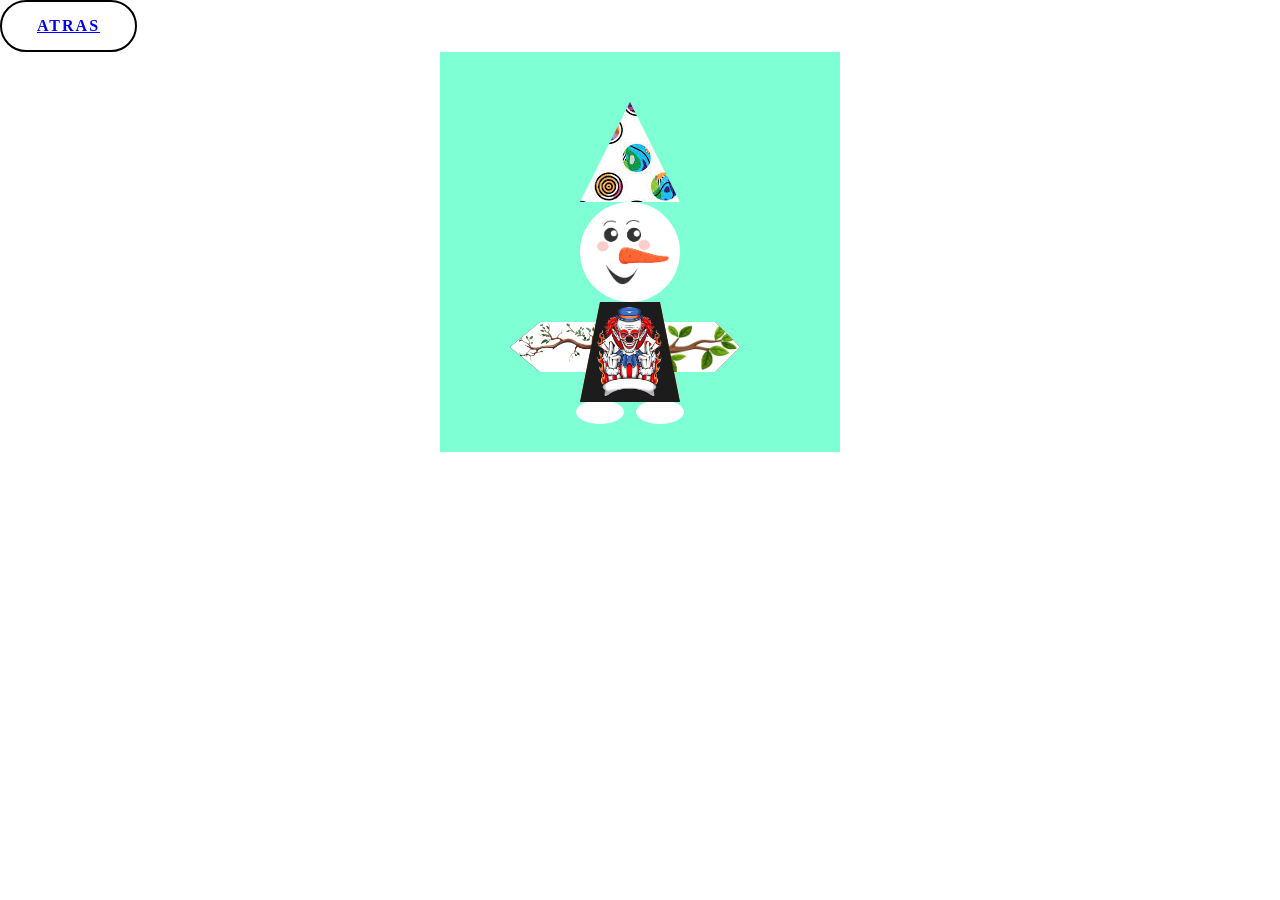
<file: s7/index.html>
<!DOCTYPE html>
<html lang="es">
<head>
    <meta charset="UTF-8">
    <meta name="viewport" content="width=device-width, initial-scale=1.0">
    <title>CLIP PATH CSS</title>
    <style>
        *{
    padding:0px;
    margin: 0px;
}
.contenedor{
    width: 400px;
    height: 400px;
    background-color: aquamarine;
    position: relative;
    margin: 0 auto;
    overflow: hidden;
}

.gorrita{
    width: 100px;
    height: 100px;
    clip-path: polygon(50% 0%, 0% 100%, 100% 100%);
    position: absolute;
    left: 140px;
    top: 50px;

}
.cabeza{
    width: 100px;
    height: 100px;
    background-color: blue;
    clip-path: circle(50% at 50% 50%);
    position: absolute;
    left: 140px;
    top: 150px;

}

.cuerpo{
    width: 100px;
    height: 100px;
    background-color: rgb(255, 111, 0);
    clip-path: polygon(20% 0%, 80% 0%, 100% 100%, 0% 100%);
    position: absolute;
    left: 140px;
    top: 250px;

    }
.brazo_izquierdo{
    width: 100px;
    height: 50px;
    background-color: rgb(255, 0, 0);
   clip-path: polygon(0% 0%, 75% 0%, 100% 50%, 75% 100%, 0% 100%);
    position: absolute;
    left: 200px;
    top: 270px;


}
.brazo_derecha{
    width: 120px;
    height: 50px;
    background-color: rgb(0, 0, 0);
    clip-path: polygon(25% 0%, 100% 0%, 100% 100%, 25% 100%, 0% 50%);
    position: absolute;
    left: 70px;
    top: 270px;

}

.pierna_derecha{
    width: 100px;
    height: 100px;
    background-color: rgb(255, 255, 255);
   clip-path: ellipse(24% 12% at 50% 50%);
    position: absolute;
    left: 110px;
    top: 310px;

}
.pierna_izquierda{
    width: 100px;
    height: 100px;
    background-color: rgb(255, 255, 255);
    clip-path: ellipse(24% 12% at 50% 50%);
    position: absolute;
    left: 170px;
    top: 310px;

}
 
    .bottom{
    display: inline-block;
    padding: 15px 35px;
    border: 2px solid #000000;
    color: #ea3737;
    font-weight: 800;
    letter-spacing: 2px;
    text-transform: uppercase;
    margin-right: 20px;
    border-radius: 50px;
}
.bottom:hover {
    background-color: #f90202;
}
        </style>
    </head>
    <body>
       <div class="bottom"> <a href="../Proyecto.html">Atras </a></div>
    <div class="contenedor">
    <div class="gorrita"> <img src="img/gorro.jpg" alt=""></div>
        <div class="cabeza"><img src="img/cara.jpg" alt="" width="100"></div>
    <div class="brazo_izquierdo"><img src="img/tree-branch-leaf-on-white-260nw-1139962724.webp" alt="" width="100"></div>
    <div class="brazo_derecha"><img src="img/tree-branch-flat-style-spring-260nw-2341921495.jpg" alt="" width="120"></div>
    <div class="pierna_derecha"></div>
    <div class="pierna_izquierda"></div>
     <div class="cuerpo"><img src="img/cuerpo.avif" alt="" width="100"></div>
</div>
</body>
</html>
</file>
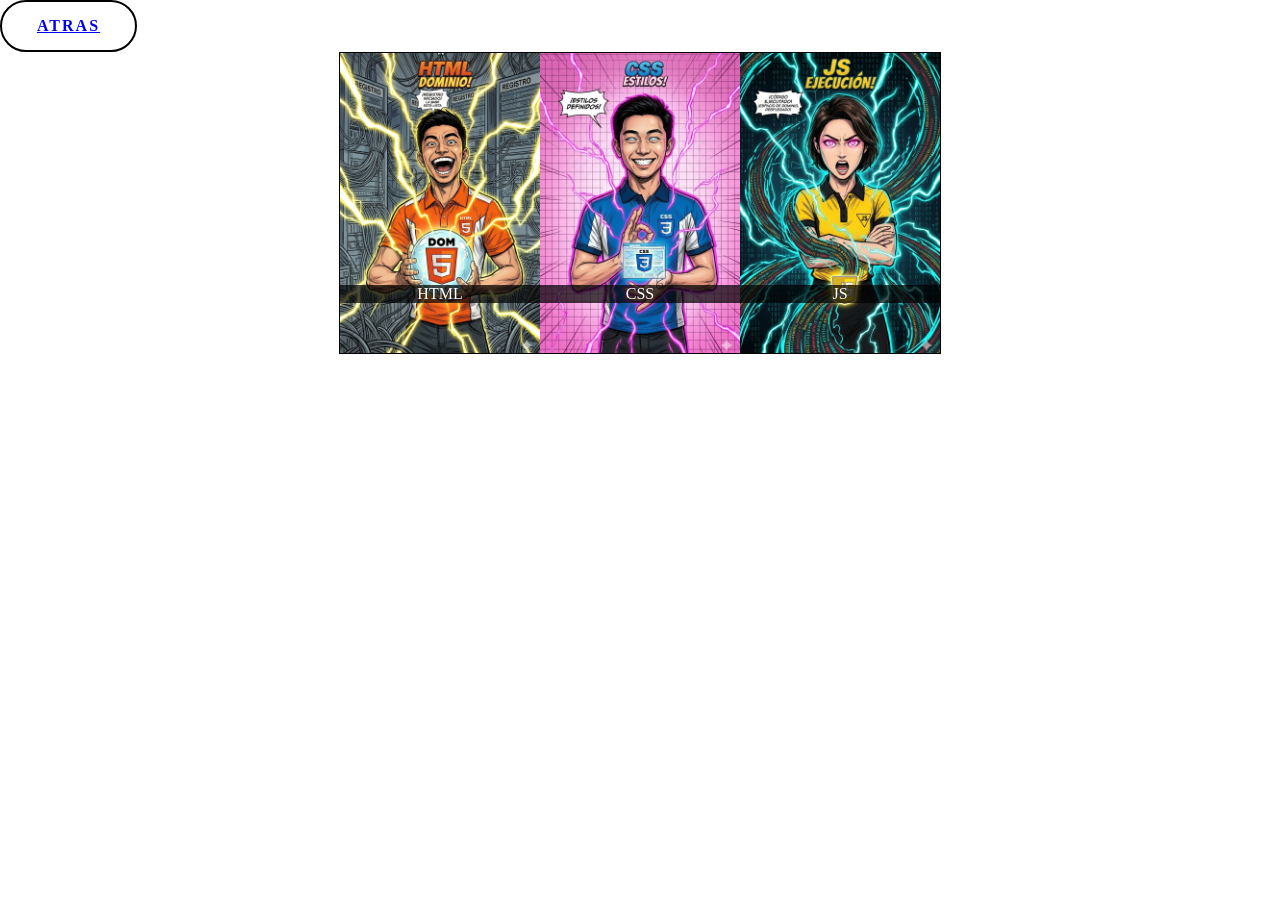
<file: TRABAJO/index.html>
<html>
    <head>
        <title>Tarjetas Animacion de HTML,CSS,JS</title>
        <style>
*{
    padding:0px;
    margin: 0px;
}

.contenedor{
    width: 600px;
    height: 300px;
    border: 1px solid black;
    margin: 0 auto;
    position: relative;
    overflow: hidden;
}
.tarjeta1, .tarjeta2, .tarjeta3{
    width: 200px;
    height: 300px;
    position: absolute;
    left: -300px;
    background-size: cover;
    background-position: center;
    transition: 1s;
        
}
.tarjeta1{
    background-image: url(img/Gemini_Generated_Image_hqtmxlhqtmxlhqtm.png);
    animation: tarjeta1 3s 1 forwards;
}
.tarjeta2{
    background-image: url(img/Gemini_Generated_Image_gjwmfvgjwmfvgjwm.png);
    background-size: cover;
    animation: tarjeta2 3s  1 forwards 3s;
}
.tarjeta3{
    background-image: url(img/Gemini_Generated_Image_gfam6dgfam6dgfam.png);
    animation: tarjeta3 3s 1 forwards 6s;
}


@keyframes tarjeta1 {
    0% {
        left: -300px;
        transform: rotateY(180deg);

    }

    50% {
        nav-left: 300px;

    }
    100%{
        left: 0px;
    }
    
    
}

@keyframes tarjeta2 {
    0% {
        left: -300px;
        transform: rotateX(180deg);

    }

    50% {
        nav-left: 0px;
      

    }
    100%{
        left: 200px;
    } }


    @keyframes tarjeta3 {
    0% {
        left: -300px;
        transform: rotateZ(180deg);

    }

    50% {
        nav-left:0 px;


    }
    100%{
        left: 400px;
    } }

.tarjeta1:hover{
    transition: 1s;
    scale: 1.2;
    z-index: 1;
}

.tarjeta2:hover{
    transition: 1s;
    scale: 1.2;
    z-index: 1;
}

.tarjeta3:hover{
    transition: 1s;
    scale: 1.2;
    z-index: 1;
}
.nombre{
    position: absolute;
    bottom: 50px;
    width: 200px;
    text-align: center;
    background: rgba(0,0,0,0.7);
    color: white; 
        }

.tarjeta1 .nombre{
    animation: tarjeta1 3s 1 forwards;
    }

.tarjeta2 .nombre{
    animation: tarjeta1 3s 1 forwards 3s;
    }

.tarjeta3 .nombre{
    animation: tarjeta1 3s 1 forwards 6s;
    }
.bottom{
    display: inline-block;
    padding: 15px 35px;
    border: 2px solid #000000;
    color: #ea3737;
    font-weight: 800;
    letter-spacing: 2px;
    text-transform: uppercase;
    margin-right: 20px;
    border-radius: 50px;
}
.bottom:hover {
    background-color: #f90202;
}
        </style>
    </head>
    <body>
       <div class="bottom"> <a href="../Proyecto.html">Atras </a></div>
        <div class="Contenedor">

            <div class="tarjeta1"><div class="nombre">HTML</div></div>
            <div class="tarjeta2"> <div class="nombre">CSS</div></div>
            <div class="tarjeta3"><div class="nombre">JS</div></div>


        </div>
    </body>
</html>
</file>
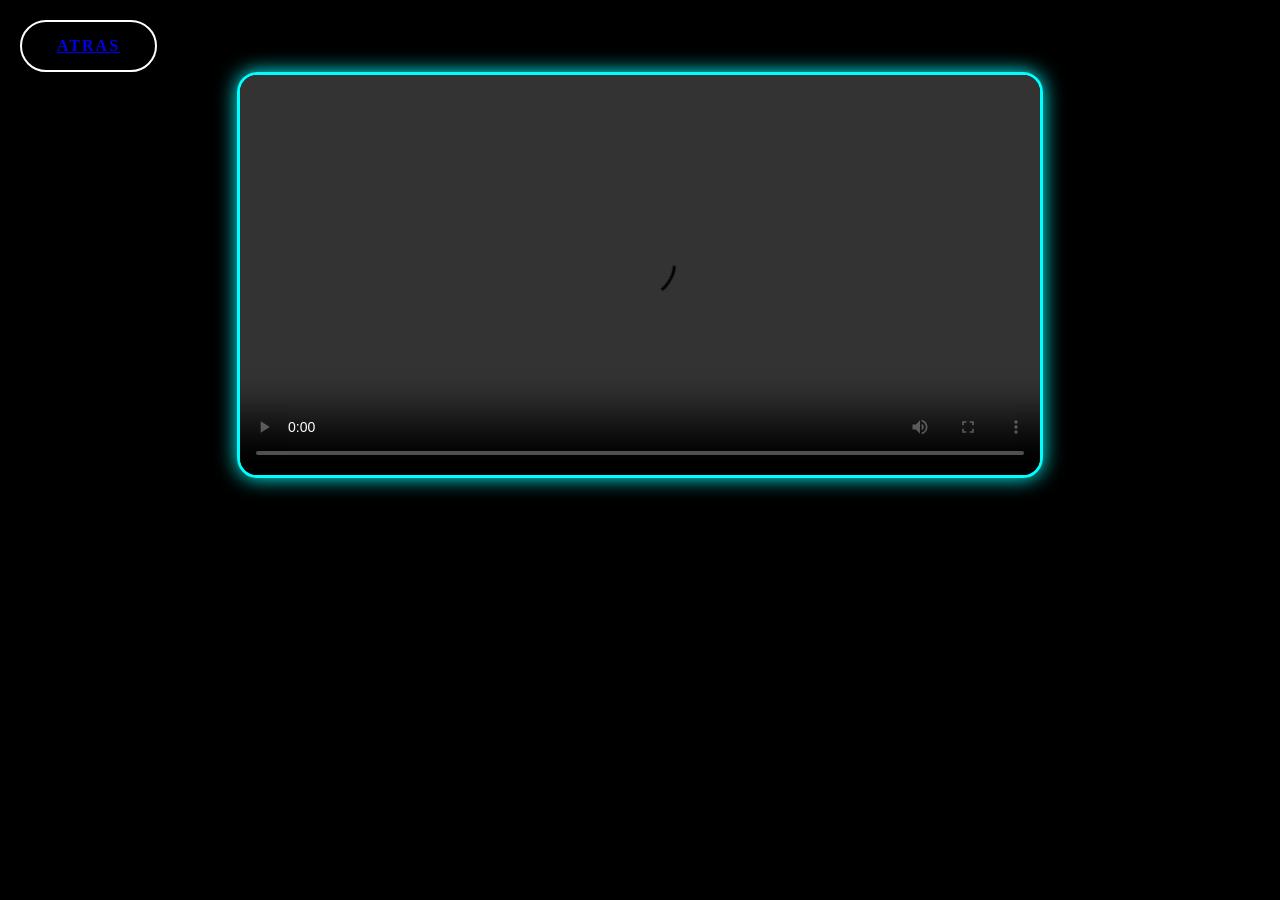
<file: video/index.html>
<html>
<head>
    <title>Mis Proyectos</title>

<style>
body{
    background: #000000;
    color: white;
    margin: 20px;
    background-position: center;
    
}

.contenedor{
    display: flex;
    flex-wrap: wrap;
    justify-content: center;
    gap: 50px;
    margin-top: 40px;
}




.card{
    text-align: center;
}

video{
    width: 800px;
    border: 3px solid cyan;
    border-radius: 20px;
    box-shadow: 0 0 20px cyan;
}

  .bottom{
    display: inline-block;
    padding: 15px 35px;
    border: 2px solid #ffffff;
    color: #ea3737;
    font-weight: 800;
    letter-spacing: 2px;
    text-transform: uppercase;
    margin-right: 20px;
    border-radius: 50px;
}
.bottom:hover {
    background-color: #f90202;
}
        </style>
    </head>
    <body>
       <div class="bottom"> <a href="../index.html">Atras </a></div>

<div class="card">
<video autoplay  loop controls>
    <source src="img/0000-0080.mp4" type="video/mp4">
 </video>
</div>



</body>

</html>
</file>
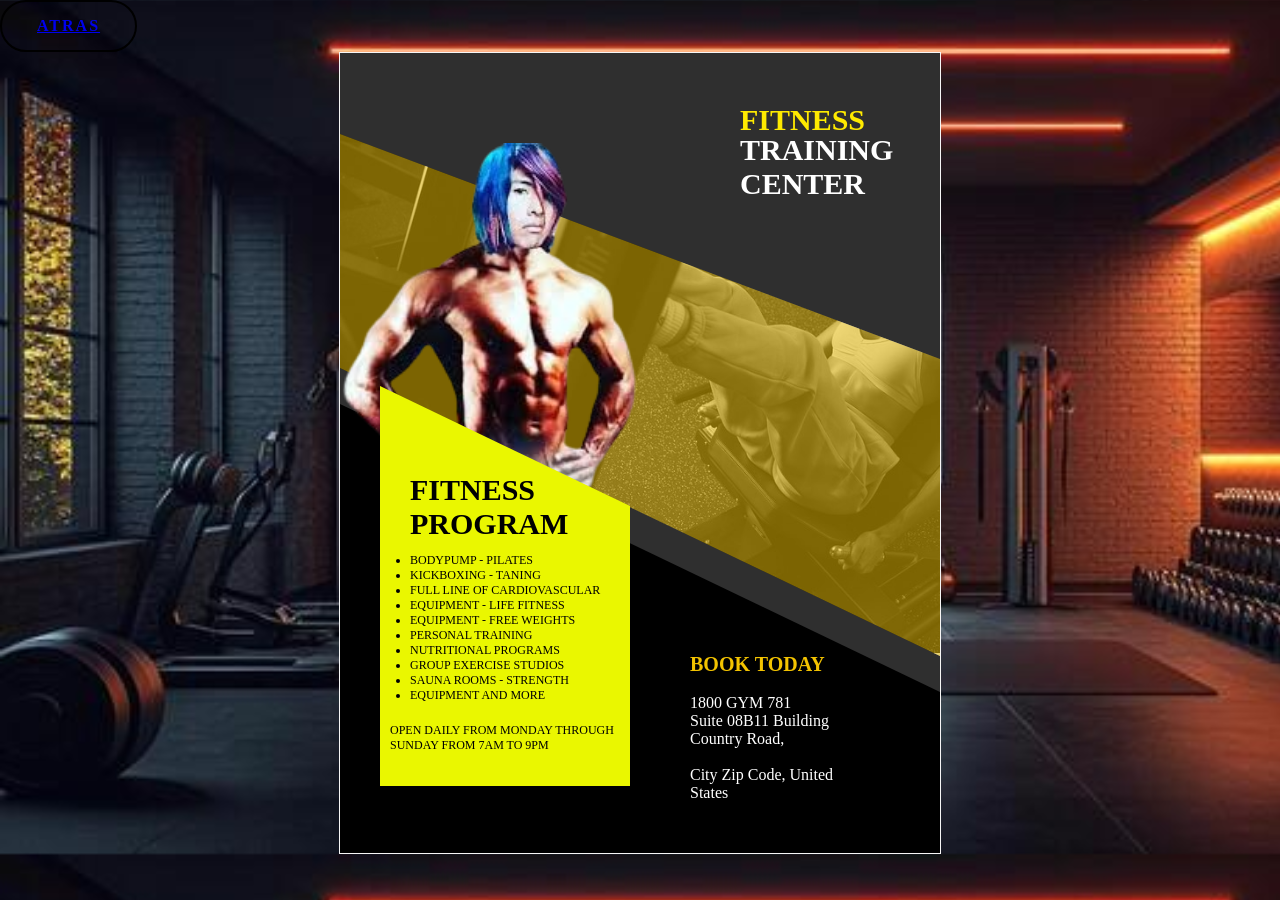
<file: VOLANTE/index.html>
<!DOCTYPE html>
<html lang="en">
<head>
    <meta charset="UTF-8">
    <meta name="viewport" content="width=device-width, initial-scale=1.0">
    <title>Document</title> 
    <style>
*{
    margin: 0;
    padding: 0;
}

body{
    background-image: url(img/i.jpeg);
    background-size: cover;
}

.contendor{
    width: 600px;
    height: 800px;
    border: 1px solid rgb(246, 246, 246);
    overflow: hidden;
    position: relative;
    margin: 0 auto;
    background-color: #000000;
    animation: entrada 1.5s ease;
}

.cuadrito{
    width: 600px;
    height: 900px;
    background-color: rgb(255, 234, 4);
    position: absolute;
    clip-path: polygon(0 35%, 0 9%, 100% 34%, 100% 67%);
    filter: grayscale(100%);
    animation: zoom 2s ease;
}

.cuadrito img{
    animation: moverFondo 10s infinite alternate ease-in-out;
}

.cuadrito2{
    width: 600px;
    height: 900px;
    background-color: rgb(47, 47, 47);
    position: absolute;
    clip-path: polygon(0 39%, 0 0, 100% 0, 100% 71%);
    animation: izquierda 1.5s ease;
}

.cuadrito3{
    width: 250px;
    height: 400px;
    background-color: rgb(234, 247, 0);
    position: absolute;
    clip-path: polygon(0 0, 100% 30%, 100% 100%, 0 100%);
    top: 333px;
    left: 40px;
    z-index: 3;
    animation: izquierda 2s ease;
}

.MUSCULOSO{
    width: 350px;
    position: absolute;
    margin: 0 auto;
    top: 90px;
    left: -25px;
    z-index: 2;
    animation: subir 2s ease;
}

.MUSCULOSO:hover{
    transform: scale(1.05);
    transition: 0.5s;
}

.text h3{
    width: 150px;
    height: 100px;
    position: absolute;
    top: 420px;
    left: 70px;
    color: rgb(0, 0, 0);
    font-size: 30px;
    z-index: 4;
    animation: aparecer 3s ease;
}

.datos ul{
    width: 300px;
    height: 25px;
    position: absolute;
    top: 500px;
    left: 70px;
    font-size: 12px;
    color: rgb(0, 0, 0);
    z-index: 5;
    animation: aparecer 3.5s ease;
}

.datos p{
    width: 300px;
    height: 25px;
    position: absolute;
    top: 670px;
    left: 50px;
    font-size: 12px;
    color: rgb(0, 0, 0);
    z-index: 6;
    animation: aparecer 4s ease;
}

.franja{
    width: 600px;
    height: 900px;
    background:#f3c300;
    position:absolute;
    clip-path: polygon(0 35%, 0 9%, 100% 34%, 100% 67%);
    z-index: 1;
    filter: brightness(100%);
    opacity: 0.5;
    animation: derecha 1.5s ease;
}

.titulo h1{
    width: 150px;
    height: 100px;
    position: absolute;
    top: 50px;
    left: 400px;
    color: rgb(255, 234, 0);
    font-size: 30px;
    animation: aparecer 2s ease;
}

.titulo h2{
    width: 150px;
    height: 100px;
    position: absolute;
    top: 80px;
    left: 400px;
    color: rgb(255, 255, 255);
    font-size: 30px;
    animation: aparecer 2.5s ease;
}

.contacto{
    position:absolute;
    top: 600px;
    left: 350px;
    color:white;
    width:180px;
}

.contacto h4{
    color: #f3c300;
    font-size: 20px;
}

.bottom{
    display: inline-block;
    padding: 15px 35px;
    border: 2px solid #000000;
    color: #ea3737;
    font-weight: 800;
    letter-spacing: 2px;
    text-transform: uppercase;
    margin-right: 20px;
    border-radius: 50px;
}
.bottom:hover {
    background-color: #f90202;
}


@keyframes entrada{
    from{
        opacity:0;
    }
    to{
        opacity:1;
    }
}

@keyframes izquierda{
    from{
        transform: translateX(-300px);
        opacity:0;
    }
    to{
        transform: translateX(0);
        opacity:1;
    }
}

@keyframes derecha{
    from{
        transform: translateX(300px);
        opacity:0;
    }
    to{
        transform: translateX(0);
        opacity:1;
    }
}

@keyframes subir{
    from{
        transform: translateY(200px);
        opacity:0;
    }
    to{
        transform: translateY(0);
        opacity:1;
    }
}

@keyframes zoom{
    from{
        transform: scale(1.3);
        opacity:0;
    }
    to{
        transform: scale(1);
        opacity:1;
    }
}



@keyframes moverFondo{
    0%{
        transform: scale(1);
    }
    100%{
        transform: scale(1.15);
    }
}
</style>
    </head>
    <body>
       <div class="bottom"> <a href="../Proyecto.html">Atras </a></div>
    <div class="contendor">
        
        <div class="cuadrito2"></div>
        <div class="franja"></div>
        <div class="cuadrito" > <img src="img/2025.05.29_SWEAT_KAYLA_GYM00372-1024x683-27c3a53.jpg" alt="" width="900px"></div>
        <img class="MUSCULOSO"  src="img/rey_fara.png" alt="" >
        <div class="titulo"><h1>FITNESS</h1><br><h2>TRAINING<br>CENTER</h2></div>
        <div class="cuadrito3"></div>
        <div class="text"><h3>FITNESS<br>PROGRAM</h3></div>
        <div class="datos">
    <ul>
        <li>BODYPUMP - PILATES</li>
        <li>KICKBOXING - TANING</li>
        <li>FULL LINE OF CARDIOVASCULAR</li>
        <li>EQUIPMENT - LIFE FITNESS</li>
        <li>EQUIPMENT - FREE WEIGHTS</li>
        <li>PERSONAL TRAINING</li>
        <li>NUTRITIONAL PROGRAMS</li>
        <li>GROUP EXERCISE STUDIOS</li>
        <li>SAUNA ROOMS - STRENGTH</li>
        <li>EQUIPMENT AND MORE</li>
    </ul>
    <p> OPEN DAILY FROM MONDAY THROUGH<br>SUNDAY FROM 7AM TO 9PM</p>
    </div>
     <div class="contacto"><h4>BOOK TODAY</h4><br><p>1800 GYM 781</p>
        <p>Suite 08B11 Building Country Road, <br><br> City Zip Code, United States</p>
    </div>
</div>
        
</body>
</html>
</file>
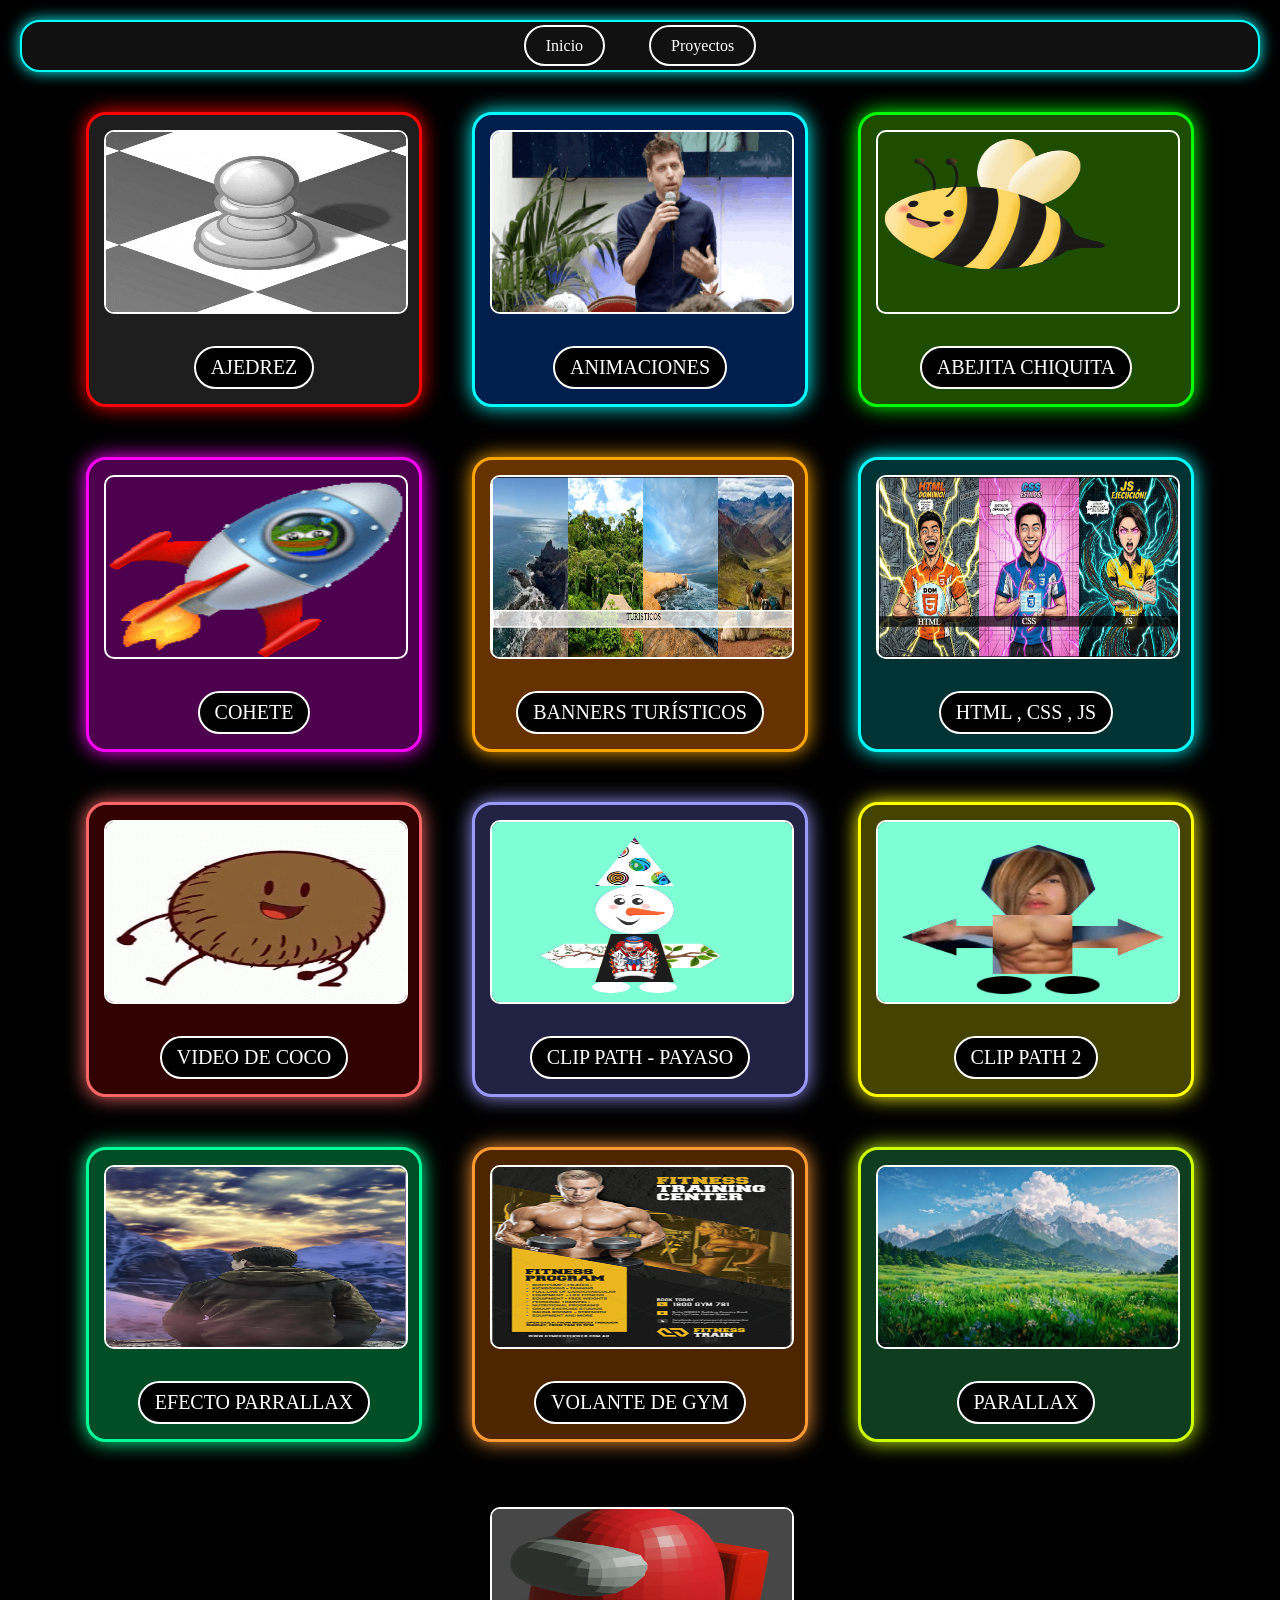
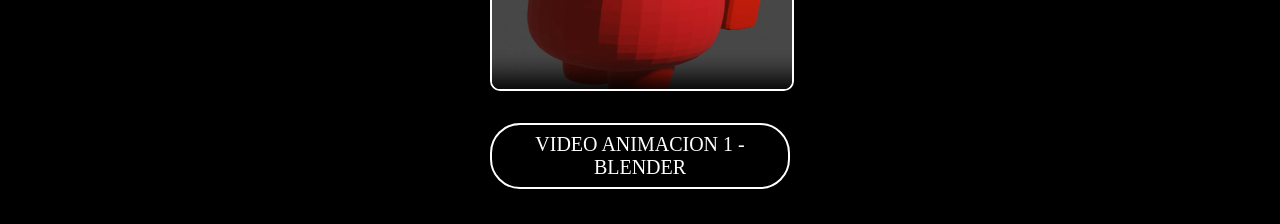
<file: Proyecto.html>
<!DOCTYPE html>
<html lang="en">
<head>
    <meta charset="UTF-8">
    <meta name="viewport" content="width=device-width, initial-scale=1.0">
    <title>Document</title>
    <style>


body{
    background: #000000;
    color: white;
    margin: 20px;
    background-position: center;
    
}



.contenedor{
    display: flex;
    flex-wrap: wrap;
    justify-content: center;
    gap: 50px;
    margin-top: 40px;
}

        .card{
    width: 300px;
    text-align: center;
    padding: 15px;
    transition: 0.8s;
    border-radius: 20px;
    
}


.card:nth-child(1){
    background: #1e1e1e;
    border: 3px solid red;
    box-shadow: 0 0 20px red;
}

.card:nth-child(2){
    background: #001f4d;
    border: 3px solid cyan;
    box-shadow: 0 0 20px cyan;
}

.card:nth-child(3){
    background: #1f4d00;
    border: 3px solid lime;
    box-shadow: 0 0 20px lime;
}

.card:nth-child(4){
    background: #4d004d;
    border: 3px solid magenta;
    box-shadow: 0 0 20px magenta;
}

.card:nth-child(5){
    background: #663300;
    border: 3px solid orange;
    box-shadow: 0 0 20px orange;
}

.card:nth-child(6){
    background: #003333;
    border: 3px solid #00ffff;
    box-shadow: 0 0 20px #00ffff;
}

.card:nth-child(7){
    background: #330000;
    border: 3px solid #ff6666;
    box-shadow: 0 0 20px #ff6666;
}

.card:nth-child(8){
    background: #222244;
    border: 3px solid #9999ff;
    box-shadow: 0 0 20px #9999ff;
}

.card:nth-child(9){
    background: #444400;
    border: 3px solid yellow;
    box-shadow: 0 0 20px yellow;
}

.card:nth-child(10){
    background: #004d26;
    border: 3px solid #00ff99;
    box-shadow: 0 0 20px #00ff99;
}

.card:nth-child(11){
    background: #4d2600;
    border: 3px solid #ff9933;
    box-shadow: 0 0 20px #ff9933;
}
        
.card:nth-child(12){
    background: #0f3d1f;
    border: 3px solid #ccff00;
    box-shadow: 0 0 20px #ccff00;
}
        
.card img{
    width: 100%;
    height: 180px;
    border: 2px solid white;
    border-radius: 10px;
}

.card a{
    color: white;
    text-decoration: none;
    font-size: 20px;
    border: 2px solid white;
    border-radius: 30px;
    padding: 8px 15px;
    display: inline-block;
    margin-top: 10px;
    background: black;
}

.card:hover{
    transform: scale(1.1) translateY(-10px);
}

.card a:hover{
    background: white;
    color: black;
}

nav{
    background: #111;
    padding: 15px;
    text-align: center;
    border: 2px solid cyan;
    border-radius: 20px;
    box-shadow: 0 0 15px cyan;
    margin-bottom: 30px;
}

nav a{
    color: white;
    text-decoration: none;
    margin: 0 20px;
    padding: 10px 20px;
    border: 2px solid white;
    border-radius: 30px;
    transition: 0.5s;
}

nav a:hover{
    background: cyan;
    color: black;
    box-shadow: 0 0 15px cyan;
}

    </style>
</head>
<body>

    <nav>
    <a href="index.html">Inicio</a>
    <a href="Proyecto.html">Proyectos</a>
</nav>
    



    <div class="contenedor">
    <div class="card">
        <img src="img/Game Blanco GIF.gif">
        <br><br>
        <a href="Ajadres/index.html">AJEDREZ</a>
    </div>

    <div class="card">
        <img src="img/sam altman GIF by Product Hunt.gif">
        <br><br>
        <a href="ACTIVIDAD-main/">ANIMACIONES</a>
    </div>
    <div class="card">
        <img src="img/dailyfina-bee-11531.gif">
        <br><br>
        <a href="Abejita-chiquita-main/">ABEJITA CHIQUITA</a>
    </div>
    <div class="card">
        <img src="img/peepo-rocket.gif">
        <br><br>
        <a href="MOVIMIENTO-DE-DIVS-Y-TIEMPOS-DE-ANIMACI-N-main/index.html">COHETE</a>
    </div>
    <div class="card">
        <img src="img/4.png">
        <br><br>
        <a href="Animacion-paso-a-paso-de-turismo-main/index.html">BANNERS TURÍSTICOS</a>
    </div>
    <div class="card">
        <img src="img/5.png">
        <br><br>
        <a href="TRABAJO/index.html">HTML , CSS , JS</a>
    </div>
    <div class="card">
        <img src="img/coconut-dancing.gif">
        <br><br>
        <a href="Animacion de coco/index.html">VIDEO DE COCO</a>
    </div>
    <div class="card">
        <img src="img/7.png">
        <br><br>
        <a href="s7/index.html">CLIP PATH - PAYASO</a>
    </div>
    <div class="card">
        <img src="img/Captura de pantalla 2026-05-17 233031.png">
        <br><br>
        <a href="muñeco/index.html">CLIP PATH 2</a>
    </div>
    <div class="card">
        <img src="img/persona.png">
        <br><br>
        <a href="EFECTO PARALLAX/index.html">EFECTO PARRALLAX</a>
    </div>
  <div class="card">
        <img src="img/volantw.png" alt="Volante Gym">
        <br><br>
        <a href="VOLANTE/index.html">VOLANTE DE GYM</a>
    </div>

    <div class="card">
        <img src="PARALLAX/img/paisaje.jpg" alt="Parallax">
        <br><br>
        <a href="PARALLAX/index.html">PARALLAX</a>
    </div>
        <div class="card">
        <img src="img/Captura de pantalla 2026-07-07 133326.png">
        <br><br>
        <a href="video/index.html">VIDEO ANIMACION 1 - BLENDER</a>
    </div>
    
</body>
</html>
</file>
<file: PARALLAX/estilo.css>
*{
    margin: 0;
    padding: 0;
    
}

 .contendor{
    width: 890px;
    height: 580px;
    border: 1px solid rgb(54, 241, 57);
    overflow: hidden;
    position: relative;
    box-shadow: 2px rgb(54, 241, 57); ;
 }

body{
     background-color: rgb(0, 0, 0);
     display: flex;
     justify-content: center;
     align-items: center;
     min-height: 100px;
     
}

.paisaje{
    width: 1000px;
    height: 100px;
    top: -10px;
    left: -200px;
    position: absolute;
    animation: paisaje 5s ease-in-out 1 ;
    z-index: 1;
}
 @keyframes paisaje {

            0%{
                transform: scale(1);
                
            }


            100%{
                transform: scale(0.8);
                
            }
        }



.borde{
    width: 800px;
    height: 600px;
    position: absolute;
    top: -20px;
    z-index: 2;
    animation: borde 5s ease-in-out 1 ;
}

@keyframes borde {

            from{
                transform: scale(1);
                
            }

            to{
                transform: scale(1.5);
                
            }
        }

.NOMBRE{
    height: 400px;
    fill: transparent;
    stroke: rgb(255, 255, 255);
    stroke-width: 0px;
    stroke-dasharray: 0%;
    animation: nombre 5s ease-in-out 1 ;
    position: absolute;
    opacity: 0;
    z-index: 10;
    box-shadow: wheat;
}
@keyframes nombre{
    from{
        opacity: 0;
        stroke-width: 0px;
        stroke-dasharray: 0%;
    }
    to{
        opacity: 1;
        stroke-width: 100px;
        stroke-dasharray: 150%;
    }
}

.bottom{
    display: inline-block;
    padding: 15px 35px;
    border: 2px solid #ffffff;
    color: #ea3737;
    font-weight: 800;
    letter-spacing: 2px;
    text-transform: uppercase;
    margin-right: 20px;
    border-radius: 50px;
}
.bottom:hover {
    background-color: #f90202;
}
</file>
